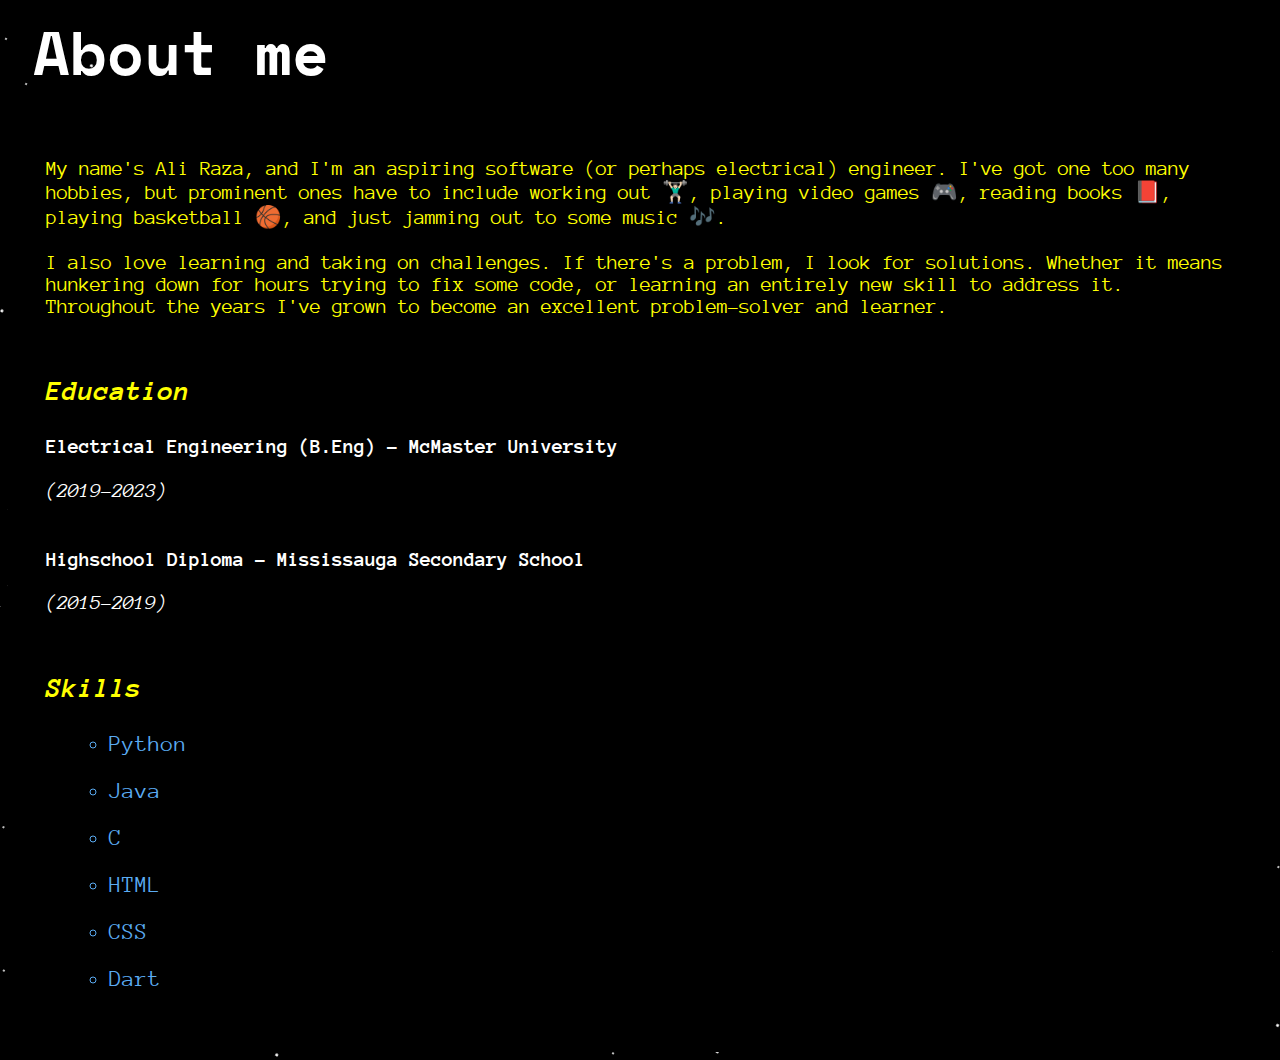
<file: about.html>
<head>
  <title>Personal Portfolio</title>
  <link rel="stylesheet" href="style.css">
   <link rel="preconnect" href="https://fonts.gstatic.com">
  <link href="https://fonts.googleapis.com/css2?family=Anonymous+Pro:ital@0;1&family=Space+Mono&display=swap" rel="stylesheet">

   <link
 rel="stylesheet"
 href="https://use.fontawesome.com/releases/v5.8.2/css/all.css"
 integrity="sha384-oS3vJWv+0UjzBfQzYUhtDYW+Pj2yciDJxpsK1OYPAYjqT085Qq/1cq5FLXAZQ7Ay"
 crossorigin="anonymous"
/>
  <meta name="viewport" content="width=device-width, initial-scale=1">
</head>

<body>
 <div class="container">
    <div style="transform: rotate(30deg);" class="animation-wrapper">
    <div class="particle particle-1"></div>
    <div class="particle particle-2"></div>
    <div class="particle particle-3"></div>
    <div class="particle particle-4"></div>
  </div>
   <div class="about-section">
         <h1 style="color: white; margin-left: 2%;">About me</h1>
         <a class="back" href="index.html"><i class="fas fa-arrow-circle-left"></i></a>
         <div class="about-content">
<!--              <a href="index.html"> Back </a> -->
           <p style="color:yellow;">My name's Ali Raza, and I'm an aspiring software (or perhaps electrical) engineer. I've got one too many hobbies, but prominent ones have to include working out 🏋🏻‍♂️, playing video games 🎮, reading books 📕, playing basketball 🏀, and just jamming out to some music 🎶.</p>
            <p style="color:yellow;">I also love learning and taking on challenges. If there's a problem, I look for solutions. Whether it means hunkering down for hours trying to fix some code, or learning an entirely new skill to address it. Throughout the years I've grown to become an excellent problem-solver and learner.  </p>
            <h3 style="margin-top: 5%;">Education</h3>
            <p style="font-weight: bold;">Electrical Engineering (B.Eng) - McMaster University</p>
            <p  style="font-style: italic;">(2019-2023)</p>
             <p style="font-weight: bold; margin-top:4%;">Highschool Diploma - Mississauga Secondary School</p>
            <p style="font-style: italic">(2015-2019)</p>
            <h3 style="margin-top: 5%;">Skills</h3>
            <div class="skills">
               <ul>
                  <li>Python</li>
                  <li>Java</li>
                  <li>C</li>
                  <li>HTML</li>
                  <li>CSS</li>
                  <li>Dart</li>
            </div>
      </div>

   </div>
 </div>
</>
</file>
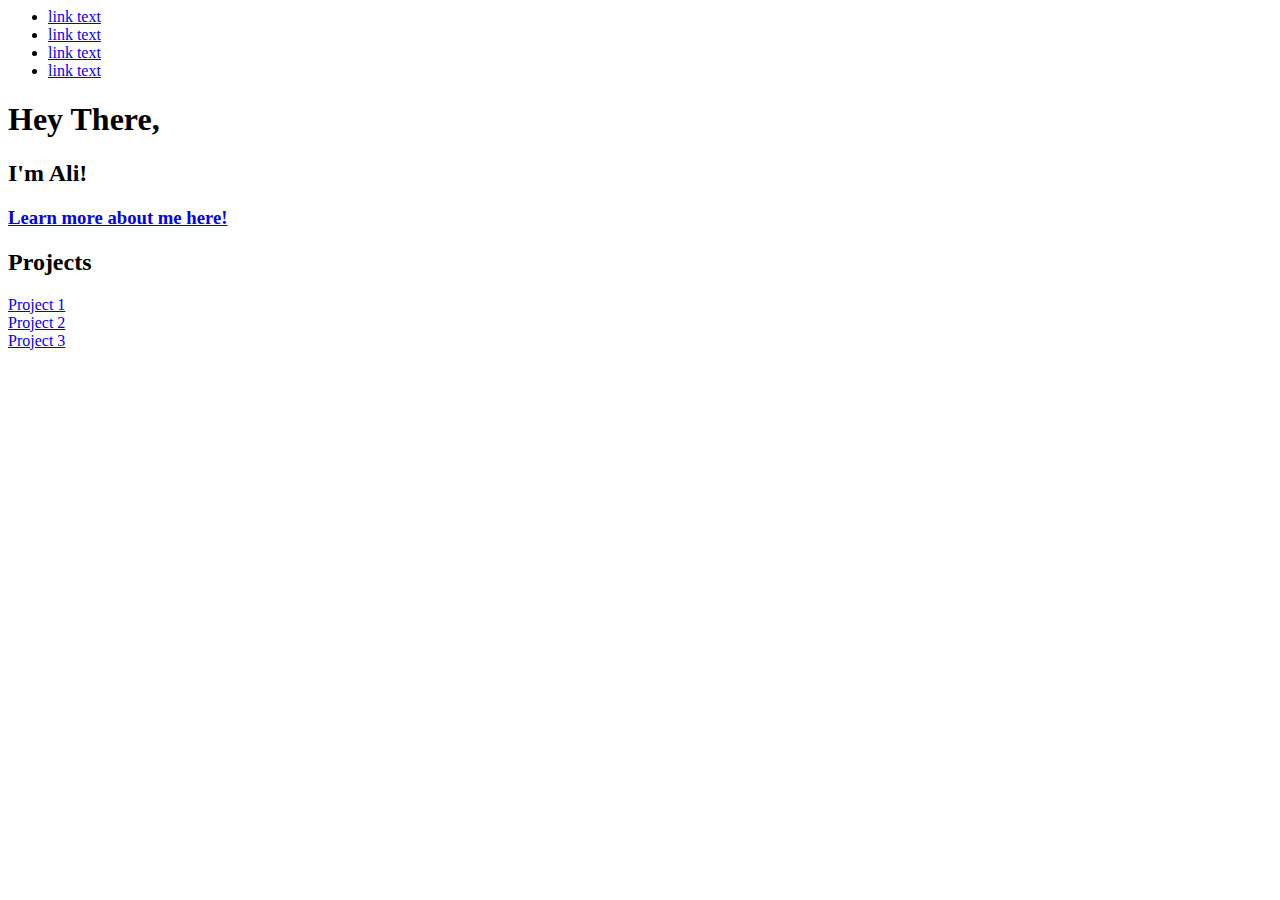
<file: main.html>
<script src="https://cdn.freecodecamp.org/testable-projects-fcc/v1/bundle.js"></script>

<head>
  <title>Personal Portfolio</title>
  <meta name="viewport" content="width=device-width, initial-scale=1">
</head>

<body>
  <div class="container">
    <div id="navbar">
      <ul>
        <li><a id = "nav" href="url">link text</a></li>
        <li><a  id = "nav" href="url">link text</a></li>
        <li><a  id = "nav" href="url">link text</a></li>
        <li><a  id = "nav" href="url">link text</a></li>
      </ul>

    </div>
    <div id="welcome-section">
      <h1>Hey There,</h1>
      <h2>I'm Ali!</h2>
    </div>
    <a href="url"><h3>Learn more about me here!</h3></a>
    <div id="projects">
      <h2 id="pText">Projects</h2> 
      <div class="project-tile">
        <a href="url">Project 1</a>
      </div>
      <div class="project-tile">
        <a href="url">Project 2</a>
      </div>
      <div class="project-tile">
        <a href="url">Project 3</a>
      </div>
    </div>
  </div>
</body>
</file>
<file: style.css>
html {
  background-color: black;
}

body {
  background-color: black;
}

ul {
  list-style-type: circle;
}

li {
  margin: 2%;
}

#welcome-section {
  background: black;
  color: white;
  text-align: center;
  padding: 15% 0 15% 0;
}

.animation-wrapper {
  position: fixed;
  top: 0;
  left: 0;
}

h1 {
  font-size: 45pt;
  font-family: "Space Mono",sans-serif;
  margin-bottom: 1px;
}

h2 {
  color: white;
  font-family: "Anonymous Pro";
  font-weight: bold;
  font-size: 25pt;
  margin-top: 10px;
  text-align: center;
  z-index: 1;
  position: relative;
}

h3 {
  color: yellow;
  font-size: 22pt;
  font-family: "Anonymous Pro";
  font-style: italic;
}

h4 {
  font-size: 16pt;
  text-align: center;
  font-style: italic;
  color: #5bacf3;
}

h5 {
  color: white;
  font-style: italic;
  font-size: 10pt;
  text-align: center;
  margin-top: -1%;
}

p {
  font-family: 'Anonymous Pro';
  color: white;
  font-size: 16pt;
}

a {
	color: white;
	text-decoration: none;
	font-size: 20;
	font-style: italic;
	font-family: 'Anonymous Pro';
}


#about-header {
  position: absolute;
  top: 0;
  right: 0;
  margin-right: 3%;
  text-decoration: underline;
  -webkit-text-decoration-color: blue;
          text-decoration-color: blue;
}

#about-header:hover {
  color: blue;
  -webkit-text-decoration-color: yellow;
          text-decoration-color: yellow;
}

#projects {
  background-color: white;
  padding: 5%;
  overflow: hidden;
  border-top-left-radius: 5rem;
  border-top-right-radius: 5rem;
}

#pText {
  color: black;
  margin-top: 2%;
}

.project-tile {
  display: inline;
  width: 20%;
  height: 50px;
  padding: 5%;
  margin: 1.5%;
  float: left;
  background-color: gray;
  border-style: solid;
  border-width: 2px;
  border-radius: 2rem;
  text-align: center;
}

@media screen and (max-width: 800px) {
  .project-tile {
    width: -webkit-fill-available;
    height: 75px;
  }
  #pText {
    margin-top: 5%;
  }
}

#contact {
  z-index: 1;
  background-color: #0c0a09;
  position: relative;
  padding: 5%;
  border-bottom-left-radius: 5rem;
  border-bottom-right-radius: 5rem;
}

.contact-links {
  display: flex;
  justify-content: center;
  width: 100%;
  margin-top: 3%;
  flex-wrap: wrap;
}

.contact-details {
  font-size: 2.4rem;
  text-shadow: 2px 2px 1px #1f1f1f;
  transition: transform 0.3s ease-out;
  margin: 1%;
  color: white;
}

.contact-details:hover {
  transform: translateY(10px);
}

.about-content {
  z-index: 1;
  position: relative;
  background-color: black;
  padding: 3%;
}

.back {
  margin-top: 1rem;
  margin-right: 1rem;
  font-size: 3rem;
  text-shadow: 2px 2px 1px #1f1f1f;
  position: absolute;
  top: 0;
  right: 0;
  color: white;
}

.back:hover {
  color: yellow;
}

.skills {
  color: white;
  list-style-type: circle;
  font-size: 17pt;
  font-family: 'Anonymous Pro';
  color: #5bacf3;
}

/* mixins */
.particle, .particle:after {
  background: transparent;
}

.particle:after {
  position: absolute;
  content: "";
  top: 2560px;
}

.particle-1 {
  animation: animParticle 60s linear infinite;
  box-shadow: 0px 0px #fff, 1212px 2410px #fff, 2089px 269px #fff, 717px 2441px #fff, 641px 101px #fff, 188px 2369px #fff, 2076px 1578px #fff, 1689px 901px #fff, 1563px 1254px #fff, 2450px 634px #fff, 1325px 2457px #fff, 1824px 1462px #fff, 1432px 551px #fff, 1109px 1505px #fff, 2024px 412px #fff, 1836px 1117px #fff, 954px 796px #fff, 600px 2546px #fff, 198px 2191px #fff, 13px 1907px #fff, 550px 1501px #fff, 637px 91px #fff, 334px 1165px #fff, 506px 673px #fff, 2371px 1485px #fff, 1589px 2169px #fff, 362px 870px #fff, 584px 20px #fff, 2121px 905px #fff, 88px 1548px #fff, 185px 1798px #fff, 2013px 2146px #fff, 720px 1215px #fff, 609px 277px #fff, 2465px 2221px #fff, 1020px 2360px #fff, 362px 713px #fff, 1539px 1163px #fff, 2226px 30px #fff, 1627px 2002px #fff, 1612px 1986px #fff, 1890px 41px #fff, 2486px 2545px #fff, 1216px 1620px #fff, 2343px 599px #fff, 1423px 1886px #fff, 2360px 398px #fff, 805px 276px #fff, 827px 2087px #fff, 401px 1275px #fff, 1038px 2289px #fff, 880px 2096px #fff, 816px 2370px #fff, 864px 1089px #fff, 1556px 1163px #fff, 1571px 2415px #fff, 395px 134px #fff, 2375px 414px #fff, 5px 191px #fff, 2483px 2118px #fff, 278px 2130px #fff, 913px 674px #fff, 525px 667px #fff, 194px 860px #fff, 850px 2210px #fff, 2067px 1872px #fff, 615px 2188px #fff, 1458px 1973px #fff, 2366px 2490px #fff, 1557px 177px #fff, 2416px 2497px #fff, 2394px 735px #fff, 1371px 1308px #fff, 1169px 11px #fff, 536px 2103px #fff, 1412px 586px #fff, 1819px 1333px #fff, 2343px 279px #fff, 1736px 629px #fff, 1127px 1720px #fff, 1463px 2449px #fff, 1555px 2421px #fff, 449px 391px #fff, 1082px 2352px #fff, 1409px 1960px #fff, 2484px 132px #fff, 1962px 497px #fff, 356px 220px #fff, 624px 366px #fff, 1538px 112px #fff, 1934px 2224px #fff, 734px 1030px #fff, 1147px 232px #fff, 1643px 1577px #fff, 1785px 1101px #fff, 2331px 1936px #fff, 1271px 1943px #fff, 1886px 1056px #fff, 10px 974px #fff, 568px 287px #fff, 112px 679px #fff, 573px 682px #fff, 388px 1969px #fff, 1788px 127px #fff, 889px 1708px #fff, 2508px 1893px #fff, 1892px 2337px #fff, 673px 663px #fff, 689px 911px #fff, 2309px 1301px #fff, 155px 376px #fff, 2487px 2533px #fff, 1612px 1707px #fff, 1455px 1225px #fff, 204px 941px #fff, 188px 1231px #fff, 2018px 434px #fff, 761px 1346px #fff, 2239px 1537px #fff, 1867px 2398px #fff, 719px 1460px #fff, 1691px 2466px #fff, 2085px 1616px #fff, 674px 333px #fff, 2394px 1156px #fff, 887px 2142px #fff, 1079px 667px #fff, 2316px 1198px #fff, 2535px 631px #fff, 1499px 1687px #fff, 343px 206px #fff, 626px 409px #fff, 1098px 824px #fff, 2200px 1500px #fff, 2189px 767px #fff, 292px 967px #fff, 559px 1312px #fff, 1416px 866px #fff, 1111px 2177px #fff, 2525px 642px #fff, 1410px 2001px #fff, 1920px 2529px #fff, 1650px 1317px #fff, 1846px 2075px #fff, 359px 1979px #fff, 539px 814px #fff, 573px 1297px #fff, 2035px 923px #fff, 2344px 54px #fff, 1153px 1441px #fff, 2350px 1254px #fff, 970px 1325px #fff, 1060px 2382px #fff, 1979px 292px #fff, 18px 1643px #fff, 2085px 2364px #fff, 395px 288px #fff, 199px 441px #fff, 439px 2154px #fff, 1574px 267px #fff, 580px 515px #fff, 1103px 1049px #fff, 353px 681px #fff, 2189px 1101px #fff, 1210px 2201px #fff, 1887px 2071px #fff, 2096px 1840px #fff, 2080px 2130px #fff, 1230px 546px #fff, 27px 81px #fff, 322px 539px #fff, 208px 940px #fff, 1636px 2432px #fff, 206px 1885px #fff, 2310px 512px #fff, 2356px 1653px #fff, 256px 104px #fff, 1729px 2525px #fff, 2237px 553px #fff, 868px 1082px #fff, 2326px 223px #fff, 1936px 2052px #fff, 863px 2123px #fff, 1133px 2077px #fff, 2006px 1405px #fff, 1787px 49px #fff, 2490px 604px #fff, 2279px 961px #fff, 1730px 1284px #fff, 56px 615px #fff, 754px 759px #fff, 411px 257px #fff, 194px 139px #fff, 1846px 1513px #fff, 1717px 1434px #fff, 2055px 1840px #fff, 124px 2488px #fff, 537px 2037px #fff, 830px 2178px #fff, 1339px 34px #fff, 56px 1852px #fff, 1850px 1200px #fff, 2280px 2029px #fff, 606px 2105px #fff, 1397px 177px #fff, 653px 796px #fff, 1119px 1362px #fff, 2394px 777px #fff, 2076px 1788px #fff, 1758px 2098px #fff, 590px 1097px #fff, 1662px 1475px #fff, 2247px 2074px #fff, 1206px 617px #fff, 1024px 1148px #fff, 1665px 1905px #fff, 2150px 2094px #fff, 1179px 1630px #fff, 1999px 177px #fff, 1091px 215px #fff, 411px 2171px #fff, 2156px 250px #fff, 1636px 1815px #fff, 2327px 38px #fff, 2013px 1078px #fff, 86px 1324px #fff, 2496px 914px #fff, 1038px 1778px #fff, 1678px 39px #fff, 1657px 1190px #fff, 1972px 2085px #fff, 537px 945px #fff, 510px 507px #fff, 2496px 1221px #fff, 2178px 1197px #fff, 1326px 52px #fff, 371px 1212px #fff, 2228px 1079px #fff, 2201px 57px #fff, 1894px 1021px #fff, 717px 725px #fff, 1238px 611px #fff, 1137px 544px #fff, 538px 21px #fff, 976px 691px #fff, 1581px 1796px #fff, 1171px 407px #fff, 2162px 1365px #fff, 1202px 1026px #fff, 1140px 1909px #fff, 1272px 333px #fff, 225px 621px #fff, 825px 1112px #fff, 2408px 2020px #fff, 2221px 1723px #fff, 2443px 1756px #fff, 1271px 202px #fff, 2125px 1916px #fff, 2391px 1015px #fff, 2357px 2151px #fff, 2234px 2324px #fff, 2236px 1804px #fff, 2241px 857px #fff, 2224px 2251px #fff, 2283px 1896px #fff, 486px 839px #fff, 93px 187px #fff, 563px 2354px #fff, 743px 2387px #fff, 1174px 435px #fff, 554px 1830px #fff, 1287px 2223px #fff, 456px 81px #fff, 1810px 241px #fff, 2542px 2294px #fff, 1885px 573px #fff, 1557px 602px #fff, 2457px 237px #fff, 2366px 605px #fff, 2498px 2080px #fff, 62px 2058px #fff, 263px 981px #fff, 871px 81px #fff, 750px 2304px #fff, 1508px 1346px #fff, 2215px 1477px #fff, 1727px 49px #fff, 752px 302px #fff, 1561px 2348px #fff, 1652px 1532px #fff, 166px 95px #fff, 1524px 2299px #fff, 1909px 29px #fff, 2410px 1588px #fff, 1554px 2391px #fff, 1366px 2413px #fff, 735px 1084px #fff, 1995px 1904px #fff, 863px 1742px #fff, 1077px 2310px #fff, 522px 455px #fff, 1206px 1084px #fff, 1317px 437px #fff, 1761px 1575px #fff, 1051px 537px #fff, 1457px 4px #fff, 1648px 1538px #fff, 234px 1035px #fff, 8px 521px #fff, 229px 2198px #fff, 115px 217px #fff, 2411px 2361px #fff, 793px 2458px #fff, 1890px 890px #fff, 82px 804px #fff, 1560px 99px #fff, 2160px 2042px #fff, 2171px 2046px #fff, 9px 2544px #fff, 1449px 440px #fff, 269px 2046px #fff, 382px 1583px #fff, 2253px 1012px #fff, 363px 2525px #fff, 1199px 2332px #fff, 386px 492px #fff, 2526px 47px #fff, 2032px 1466px #fff, 1954px 2363px #fff, 316px 339px #fff, 1790px 1519px #fff, 1492px 2334px #fff, 1085px 784px #fff, 1392px 525px #fff, 2029px 970px #fff, 2514px 1185px #fff, 131px 1862px #fff, 1026px 2237px #fff, 1886px 1658px #fff, 1545px 1209px #fff, 318px 2444px #fff, 718px 1769px #fff, 2254px 718px #fff, 323px 149px #fff, 1672px 80px #fff, 2370px 2257px #fff, 705px 1225px #fff, 1876px 416px #fff, 504px 763px #fff, 974px 1082px #fff, 328px 128px #fff, 1487px 2290px #fff, 777px 1567px #fff, 1606px 38px #fff, 1629px 1836px #fff, 333px 1173px #fff, 1922px 260px #fff, 189px 122px #fff, 1794px 429px #fff, 658px 107px #fff, 2300px 2485px #fff, 599px 46px #fff, 2175px 92px #fff, 557px 1886px #fff, 1922px 43px #fff, 2161px 2250px #fff, 1929px 1476px #fff, 1068px 206px #fff, 2359px 2133px #fff, 647px 594px #fff, 2471px 2511px #fff, 771px 404px #fff, 1257px 2017px #fff, 1496px 2111px #fff, 2559px 1591px #fff, 1676px 235px #fff, 2303px 2518px #fff, 145px 2001px #fff, 976px 1966px #fff, 2290px 1550px #fff, 2260px 440px #fff, 24px 1624px #fff, 2090px 2159px #fff, 530px 2546px #fff, 216px 2478px #fff, 317px 275px #fff, 310px 1711px #fff, 1909px 1696px #fff, 30px 1282px #fff, 1533px 2462px #fff, 1059px 1748px #fff, 1835px 285px #fff, 215px 1654px #fff, 564px 441px #fff, 1941px 684px #fff, 232px 1753px #fff, 1641px 723px #fff, 736px 903px #fff, 1801px 772px #fff, 997px 761px #fff, 2539px 252px #fff, 972px 1324px #fff, 1686px 1298px #fff, 1223px 1813px #fff, 1338px 1022px #fff, 1285px 767px #fff, 2336px 816px #fff, 1083px 2533px #fff, 963px 1778px #fff, 1127px 324px #fff, 1847px 1561px #fff, 1019px 1678px #fff, 1190px 244px #fff, 2098px 2408px #fff, 2302px 1918px #fff, 1017px 1820px #fff, 1472px 1436px #fff, 1482px 2504px #fff, 624px 311px #fff, 180px 970px #fff, 520px 2319px #fff, 1000px 1470px #fff, 394px 2524px #fff, 1562px 1790px #fff, 641px 1465px #fff, 669px 368px #fff, 1866px 1538px #fff, 1042px 1590px #fff, 1810px 2424px #fff, 173px 1021px #fff, 644px 1154px #fff, 2139px 847px #fff, 857px 2111px #fff, 1729px 31px #fff, 2038px 2284px #fff, 1457px 324px #fff, 2117px 2011px #fff, 1331px 2337px #fff, 2452px 1845px #fff, 1959px 1528px #fff, 2444px 1490px #fff, 1867px 2375px #fff, 877px 447px #fff, 127px 2220px #fff, 1031px 878px #fff, 577px 1802px #fff, 254px 292px #fff, 2042px 1722px #fff, 2236px 964px #fff, 1514px 2199px #fff, 1705px 833px #fff, 2057px 2066px #fff, 1765px 2452px #fff, 2526px 428px #fff, 1837px 5px #fff, 1689px 395px #fff, 227px 741px #fff, 1467px 487px #fff, 2010px 526px #fff, 1295px 1566px #fff, 576px 566px #fff, 1461px 996px #fff, 1550px 1566px #fff, 761px 46px #fff, 2530px 1237px #fff, 1255px 1047px #fff, 1036px 1438px #fff, 2396px 309px #fff, 1315px 1939px #fff, 1118px 1px #fff, 746px 1084px #fff, 1044px 1531px #fff, 991px 1128px #fff, 359px 1266px #fff, 2118px 1396px #fff, 327px 1494px #fff, 1547px 625px #fff, 401px 2505px #fff, 1526px 1667px #fff, 113px 1516px #fff, 920px 1576px #fff, 2432px 2345px #fff, 717px 1088px #fff, 85px 101px #fff, 1701px 337px #fff, 74px 2197px #fff, 204px 2485px #fff, 2404px 1744px #fff, 1848px 1717px #fff, 1039px 1249px #fff, 801px 682px #fff, 50px 1082px #fff, 1198px 1073px #fff, 1572px 1091px #fff, 753px 1516px #fff, 298px 503px #fff, 645px 1139px #fff, 570px 2066px #fff, 1933px 1209px #fff, 1864px 866px #fff, 1972px 2363px #fff, 772px 2527px #fff, 1594px 2505px #fff, 1071px 2025px #fff, 1798px 2332px #fff, 2417px 2404px #fff, 29px 2485px #fff, 1279px 211px #fff, 1402px 1277px #fff, 138px 737px #fff, 910px 2108px #fff, 207px 1999px #fff, 1908px 2529px #fff, 602px 1844px #fff, 296px 1424px #fff, 1660px 3px #fff, 1260px 1709px #fff, 1818px 850px #fff, 1718px 255px #fff, 347px 1624px #fff, 1705px 111px #fff, 2175px 1705px #fff, 2497px 357px #fff, 465px 1926px #fff, 1242px 2197px #fff, 1194px 2019px #fff, 1805px 45px #fff, 599px 1485px #fff, 2039px 2277px #fff, 2298px 1362px #fff, 1379px 647px #fff, 1014px 37px #fff, 265px 572px #fff, 1151px 1242px #fff, 1237px 2514px #fff, 1138px 1005px #fff, 110px 1592px #fff, 2074px 2237px #fff, 1689px 605px #fff, 1945px 522px #fff, 478px 332px #fff, 643px 824px #fff, 2261px 2122px #fff, 673px 1008px #fff, 756px 1637px #fff, 15px 2336px #fff, 142px 969px #fff, 1376px 1355px #fff, 2013px 1463px #fff, 2387px 1307px #fff, 2447px 1189px #fff, 1145px 1580px #fff, 826px 247px #fff, 652px 1410px #fff, 1599px 307px #fff, 714px 38px #fff, 430px 1225px #fff, 712px 1829px #fff, 1868px 1109px #fff, 1720px 2182px #fff, 1612px 901px #fff, 2528px 2381px #fff, 159px 2412px #fff, 1328px 2442px #fff, 94px 1835px #fff, 142px 2039px #fff, 1011px 1381px #fff, 323px 330px #fff, 128px 2172px #fff, 335px 957px #fff, 1103px 2450px #fff, 454px 834px #fff, 1840px 1770px #fff, 196px 796px #fff, 1401px 500px #fff, 2518px 1793px #fff, 2560px 2167px #fff, 1681px 602px #fff, 1017px 354px #fff, 505px 1984px #fff, 1639px 385px #fff, 1683px 562px #fff, 1202px 1319px #fff, 1513px 2133px #fff, 2484px 419px #fff, 1546px 1236px #fff, 625px 2053px #fff, 873px 1680px #fff, 379px 1953px #fff, 561px 57px #fff, 28px 1676px #fff, 354px 303px #fff, 600px 2287px #fff, 1338px 1431px #fff, 299px 431px #fff, 353px 2209px #fff, 1662px 1001px #fff, 2508px 143px #fff, 1124px 1477px #fff, 1694px 620px #fff, 2000px 995px #fff, 256px 1286px #fff, 2541px 2399px #fff, 936px 64px #fff, 283px 1165px #fff, 257px 1602px #fff, 1923px 1374px #fff, 1210px 642px #fff, 1827px 1805px #fff, 2482px 2135px #fff, 1471px 1755px #fff, 372px 2484px #fff, 2272px 1438px #fff, 1617px 1525px #fff, 456px 1934px #fff, 573px 1069px #fff, 2084px 485px #fff, 570px 967px #fff, 2066px 1318px #fff, 2519px 968px #fff, 2324px 49px #fff, 490px 1424px #fff, 516px 1103px #fff, 726px 2268px #fff, 2003px 1987px #fff, 943px 1620px #fff, 431px 2528px #fff, 225px 851px #fff, 734px 73px #fff, 1591px 1129px #fff, 1805px 1208px #fff, 2543px 2220px #fff, 990px 151px #fff, 508px 2508px #fff, 1667px 1669px #fff, 1477px 615px #fff, 1048px 1677px #fff, 256px 2163px #fff, 740px 239px #fff, 1301px 1948px #fff, 1619px 671px #fff, 1536px 1862px #fff, 1745px 2060px #fff, 576px 238px #fff, 891px 1847px #fff, 1603px 666px #fff, 812px 1557px #fff, 322px 2317px #fff, 587px 1980px #fff, 1485px 2227px #fff, 1849px 1730px #fff, 1594px 387px #fff, 2216px 2344px #fff, 1533px 1730px #fff, 414px 2443px #fff, 504px 2046px #fff, 606px 2154px #fff, 2072px 2218px #fff, 1601px 1407px #fff, 1839px 2078px #fff, 319px 2124px #fff, 1685px 2480px #fff, 1363px 1160px #fff, 2237px 77px #fff, 2290px 2295px #fff, 1123px 2114px #fff, 1830px 400px #fff, 2550px 1598px #fff, 423px 1110px #fff, 140px 2492px #fff, 1943px 747px #fff, 300px 578px #fff, 908px 559px #fff, 2322px 498px #fff, 2429px 2163px #fff, 2207px 1279px #fff, 2258px 271px #fff, 821px 57px #fff, 820px 2288px #fff, 880px 2120px #fff, 2377px 73px #fff, 240px 246px #fff, 1084px 1703px #fff, 847px 1619px #fff, 2514px 1305px #fff, 696px 2452px #fff, 2311px 50px #fff, 1568px 2515px #fff, 415px 1615px #fff, 1126px 1811px #fff, 110px 2490px #fff, 900px 1890px #fff, 1788px 1739px #fff, 2484px 1260px #fff, 2183px 666px #fff, 2040px 980px #fff, 2199px 1122px #fff, 2127px 203px #fff, 1026px 511px #fff, 1198px 1542px #fff, 1426px 772px #fff, 1440px 1124px #fff, 2134px 2023px #fff, 733px 332px #fff, 1626px 418px #fff, 706px 456px #fff, 2466px 1177px #fff, 2257px 2048px #fff, 2519px 1673px #fff, 2259px 1326px #fff, 650px 1562px #fff, 1296px 2089px #fff, 2317px 2389px #fff, 200px 515px #fff, 223px 1934px #fff, 163px 1846px #fff, 911px 281px #fff, 306px 195px #fff, 136px 219px #fff, 796px 547px #fff, 1115px 1033px #fff, 948px 288px #fff, 454px 2239px #fff, 1526px 995px #fff, 1905px 338px #fff, 2066px 43px #fff, 1991px 967px #fff, 1715px 1371px #fff, 1068px 1943px #fff, 2388px 35px #fff, 505px 625px #fff, 970px 1080px #fff, 2237px 862px #fff, 1066px 1032px #fff, 1015px 328px #fff, 1155px 1980px #fff, 456px 1563px #fff, 710px 2290px #fff, 2208px 2089px #fff, 1806px 1023px #fff, 2380px 1399px #fff, 994px 656px #fff, 1797px 137px #fff, 1964px 2px #fff, 37px 412px #fff, 52px 770px #fff, 1957px 694px #fff, 1549px 2485px #fff, 2505px 68px #fff, 1486px 1132px #fff, 596px 291px #fff, 425px 2331px #fff, 1662px 326px #fff, 1335px 833px #fff, 1006px 2371px #fff, 974px 2245px #fff, 1270px 314px #fff, 789px 219px #fff, 1090px 1469px #fff, 2000px 479px #fff, 1660px 2155px #fff, 128px 834px #fff, 1395px 844px #fff, 229px 1267px #fff, 2358px 2382px #fff, 1997px 1499px #fff, 1981px 1039px #fff, 1358px 1012px #fff, 1153px 118px #fff, 962px 633px #fff, 1809px 2140px #fff, 1874px 894px #fff, 1438px 317px #fff, 1153px 1133px #fff, 1610px 587px #fff, 1839px 1609px #fff, 75px 28px #fff, 2028px 280px #fff, 1182px 563px #fff, 529px 2509px #fff, 1336px 1814px #fff, 477px 352px #fff, 1941px 587px #fff, 1480px 1622px #fff, 267px 513px #fff, 457px 1642px #fff, 1003px 1742px #fff, 2156px 2538px #fff, 1055px 606px #fff, 2229px 1630px #fff, 1261px 797px #fff, 396px 1452px #fff, 1004px 1683px #fff, 149px 1748px #fff, 1686px 2210px #fff, 2227px 2535px #fff, 1829px 1753px #fff, 1411px 355px #fff, 1535px 1210px #fff, 1615px 763px #fff, 728px 1324px #fff, 1996px 1708px #fff, 1966px 1405px #fff, 2040px 2144px #fff, 534px 68px #fff, 574px 1735px #fff, 229px 1375px #fff, 14px 2332px #fff, 1843px 1905px #fff, 445px 507px #fff, 927px 2333px #fff, 747px 384px #fff, 81px 1291px #fff, 1415px 1503px #fff, 1638px 1160px #fff, 565px 1161px #fff, 349px 1798px #fff, 1095px 1860px #fff, 1683px 1614px #fff, 2391px 334px #fff, 826px 994px #fff, 213px 1407px #fff, 1313px 1630px #fff, 901px 1382px #fff, 2218px 161px #fff, 2012px 1526px #fff, 674px 1319px #fff, 551px 2444px #fff, 1133px 1367px #fff, 236px 1758px #fff, 1448px 869px #fff, 2301px 590px #fff, 31px 1372px #fff, 1810px 2219px #fff, 407px 49px #fff, 2521px 2209px #fff, 589px 1677px #fff, 1994px 637px #fff, 1899px 1224px #fff, 1315px 2334px #fff, 72px 1797px #fff, 616px 2470px #fff, 2341px 230px #fff, 1499px 2412px #fff, 2182px 405px #fff, 2162px 911px #fff, 1122px 1470px #fff, 1384px 190px #fff, 47px 1955px #fff, 2301px 954px #fff, 387px 2225px #fff, 1161px 37px #fff, 592px 25px #fff, 298px 2209px #fff, 2404px 2545px #fff, 879px 1439px #fff, 1357px 842px #fff, 1033px 879px #fff, 562px 2495px #fff, 2032px 1784px #fff, 2440px 614px #fff, 1961px 545px #fff, 2510px 432px #fff, 224px 2162px #fff, 258px 1261px #fff, 2146px 1696px #fff, 322px 1056px #fff, 262px 1423px #fff, 1102px 1221px #fff, 324px 2095px #fff, 1283px 2554px #fff, 213px 1219px #fff, 1976px 2326px #fff, 336px 2151px #fff, 2289px 147px #fff, 1380px 1647px #fff, 2426px 2076px #fff, 918px 927px #fff, 1537px 993px #fff, 887px 53px #fff, 1307px 1920px #fff, 2225px 1913px #fff, 2226px 690px #fff, 610px 588px #fff, 483px 2040px #fff, 128px 1761px #fff, 1641px 452px #fff, 693px 2172px #fff, 616px 773px #fff, 1354px 2049px #fff, 573px 2281px #fff, 1176px 2223px #fff, 614px 2466px #fff, 2552px 1752px #fff, 2000px 1301px #fff, 2020px 1064px #fff, 2435px 2363px #fff, 1051px 546px #fff, 193px 1670px #fff, 2283px 435px #fff, 719px 1543px #fff, 2071px 1208px #fff, 239px 1202px #fff, 1249px 905px #fff, 1408px 1773px #fff, 1658px 1845px #fff, 189px 2013px #fff, 1050px 1846px #fff, 263px 263px #fff, 2378px 2293px #fff, 562px 656px #fff, 2153px 2148px #fff, 1432px 925px #fff, 2423px 1436px #fff, 1840px 1582px #fff, 336px 1093px #fff, 716px 266px #fff, 474px 990px #fff, 1823px 1253px #fff, 749px 1082px #fff, 2460px 266px #fff, 2305px 2468px #fff, 1296px 1883px #fff, 1697px 1037px #fff, 2496px 1510px #fff, 786px 821px #fff, 991px 2544px #fff, 1650px 1602px #fff, 2387px 561px #fff, 2560px 589px #fff, 2348px 2402px #fff, 188px 1514px #fff, 71px 176px #fff, 1673px 2451px #fff, 1025px 1575px #fff, 266px 2286px #fff, 1263px 1227px #fff, 1894px 1465px #fff, 1743px 2107px #fff, 391px 1681px #fff, 2267px 2010px #fff, 1361px 27px #fff, 1836px 1801px #fff, 1749px 1938px #fff, 349px 850px #fff, 1546px 603px #fff, 2140px 1584px #fff, 910px 2553px #fff, 406px 1159px #fff, 1615px 2395px #fff, 2141px 1238px #fff, 315px 1876px #fff, 1069px 957px #fff, 2440px 170px #fff, 954px 435px #fff, 1419px 267px #fff, 2047px 1210px #fff, 910px 1701px #fff, 694px 2340px #fff, 1733px 838px #fff, 1991px 1365px #fff, 1193px 1994px #fff, 2195px 268px #fff, 315px 1554px #fff, 2358px 1058px #fff, 1909px 1793px #fff, 400px 2286px #fff, 112px 1825px #fff, 2092px 1117px #fff, 2248px 533px #fff, 2121px 608px #fff, 943px 2391px #fff, 1244px 2250px #fff, 106px 939px #fff, 1608px 953px #fff, 1272px 2479px #fff, 1017px 1018px #fff, 1508px 2524px #fff, 1716px 226px #fff, 2244px 696px #fff, 2271px 1454px #fff, 1226px 2038px #fff, 109px 466px #fff, 714px 1689px #fff, 1801px 785px #fff, 77px 1922px #fff, 1868px 1657px #fff, 729px 2370px #fff, 1851px 1738px #fff, 1261px 810px #fff, 1868px 1857px #fff, 845px 2150px #fff, 1312px 2037px #fff, 165px 689px #fff, 2069px 1443px #fff, 386px 1291px #fff, 374px 2458px #fff, 1928px 484px #fff, 2185px 1796px #fff, 1545px 1047px #fff, 1500px 79px #fff;
  border-radius: 50%;
  height: 2px;
  width: 2px;
}

.particle-1:after {
  box-shadow: 0px 0px #fff, 1530px 1416px #fff, 1576px 2420px #fff, 1498px 1130px #fff, 150px 2209px #fff, 997px 166px #fff, 1699px 993px #fff, 201px 1818px #fff, 1780px 1380px #fff, 296px 1908px #fff, 571px 1494px #fff, 675px 1763px #fff, 713px 254px #fff, 15px 970px #fff, 1832px 467px #fff, 2292px 1099px #fff, 1305px 170px #fff, 2008px 1209px #fff, 350px 350px #fff, 2251px 1487px #fff, 1645px 546px #fff, 2133px 1335px #fff, 2177px 133px #fff, 1753px 1408px #fff, 189px 1391px #fff, 1775px 1069px #fff, 150px 52px #fff, 745px 2096px #fff, 1943px 2089px #fff, 335px 1022px #fff, 1380px 2065px #fff, 1277px 1698px #fff, 2287px 1787px #fff, 347px 2451px #fff, 1097px 1917px #fff, 977px 830px #fff, 87px 334px #fff, 2034px 2255px #fff, 352px 447px #fff, 2324px 2110px #fff, 722px 1538px #fff, 2215px 1407px #fff, 1823px 2338px #fff, 1661px 1433px #fff, 1291px 2284px #fff, 1882px 784px #fff, 1529px 977px #fff, 1292px 1509px #fff, 1139px 783px #fff, 1348px 2308px #fff, 2092px 1444px #fff, 1871px 663px #fff, 1206px 2247px #fff, 2558px 2050px #fff, 590px 1903px #fff, 1400px 1773px #fff, 148px 1765px #fff, 940px 2548px #fff, 2012px 263px #fff, 1030px 1531px #fff, 1630px 1670px #fff, 788px 2211px #fff, 1915px 124px #fff, 854px 372px #fff, 2187px 1308px #fff, 2350px 1018px #fff, 633px 2015px #fff, 2355px 1720px #fff, 1836px 1467px #fff, 1236px 638px #fff, 1874px 1035px #fff, 2318px 549px #fff, 1253px 2475px #fff, 346px 954px #fff, 384px 2209px #fff, 1320px 751px #fff, 234px 523px #fff, 2002px 835px #fff, 122px 2309px #fff, 1973px 1006px #fff, 1925px 1125px #fff, 455px 1071px #fff, 2171px 2196px #fff, 288px 418px #fff, 2549px 2430px #fff, 463px 1322px #fff, 226px 1521px #fff, 292px 982px #fff, 1873px 2475px #fff, 2095px 105px #fff, 1368px 1828px #fff, 558px 1198px #fff, 2105px 1017px #fff, 1277px 2517px #fff, 490px 334px #fff, 2121px 1390px #fff, 11px 2020px #fff, 1747px 2464px #fff, 234px 2309px #fff, 71px 544px #fff, 1220px 1292px #fff, 450px 2535px #fff, 1807px 2067px #fff, 1783px 1793px #fff, 184px 2556px #fff, 2377px 1107px #fff, 1436px 2044px #fff, 1710px 235px #fff, 795px 1949px #fff, 2553px 1733px #fff, 40px 1322px #fff, 680px 889px #fff, 2295px 869px #fff, 455px 1933px #fff, 920px 2320px #fff, 1317px 875px #fff, 1794px 1946px #fff, 2368px 1772px #fff, 2455px 973px #fff, 193px 985px #fff, 1298px 1712px #fff, 932px 1824px #fff, 523px 1263px #fff, 2512px 1746px #fff, 192px 1582px #fff, 2290px 1747px #fff, 13px 967px #fff, 49px 1173px #fff, 945px 1721px #fff, 1926px 1697px #fff, 1656px 1681px #fff, 62px 310px #fff, 1517px 503px #fff, 2292px 915px #fff, 129px 1542px #fff, 1276px 155px #fff, 2172px 871px #fff, 525px 2298px #fff, 1476px 1481px #fff, 214px 2045px #fff, 2219px 1802px #fff, 1503px 395px #fff, 2374px 1895px #fff, 2076px 117px #fff, 901px 2006px #fff, 468px 2093px #fff, 2166px 733px #fff, 2390px 1632px #fff, 894px 1273px #fff, 236px 39px #fff, 710px 1491px #fff, 1536px 1276px #fff, 583px 1270px #fff, 1500px 1149px #fff, 2556px 343px #fff, 73px 1869px #fff, 2537px 1517px #fff, 2485px 1963px #fff, 1588px 2392px #fff, 425px 672px #fff, 203px 1836px #fff, 619px 2221px #fff, 1158px 1435px #fff, 80px 67px #fff, 1750px 678px #fff, 535px 1154px #fff, 1514px 865px #fff, 1263px 439px #fff, 1230px 2444px #fff, 2337px 1456px #fff, 2526px 1114px #fff, 2461px 1985px #fff, 2185px 302px #fff, 894px 433px #fff, 1569px 506px #fff, 1345px 2292px #fff, 633px 140px #fff, 1711px 1631px #fff, 1311px 2515px #fff, 2091px 2465px #fff, 959px 71px #fff, 1893px 1279px #fff, 1903px 1110px #fff, 455px 1450px #fff, 1285px 43px #fff, 1322px 2287px #fff, 59px 416px #fff, 535px 571px #fff, 1715px 2140px #fff, 1777px 761px #fff, 2253px 227px #fff, 431px 2429px #fff, 342px 36px #fff, 160px 704px #fff, 350px 1332px #fff, 1603px 1522px #fff, 1034px 2483px #fff, 1163px 285px #fff, 51px 1286px #fff, 2337px 839px #fff, 2044px 1888px #fff, 858px 2069px #fff, 690px 958px #fff, 1941px 154px #fff, 2013px 1441px #fff, 143px 414px #fff, 2142px 1113px #fff, 2455px 1647px #fff, 2006px 328px #fff, 931px 759px #fff, 1942px 49px #fff, 1826px 1361px #fff, 1562px 981px #fff, 944px 105px #fff, 382px 1612px #fff, 623px 1799px #fff, 854px 1619px #fff, 2023px 1773px #fff, 1030px 2544px #fff, 1802px 1451px #fff, 1302px 1895px #fff, 2541px 1607px #fff, 517px 2251px #fff, 2420px 1092px #fff, 2134px 2500px #fff, 1084px 665px #fff, 1493px 2184px #fff, 2497px 1697px #fff, 160px 1320px #fff, 1982px 552px #fff, 2215px 1170px #fff, 1710px 171px #fff, 969px 1270px #fff, 935px 770px #fff, 225px 1560px #fff, 869px 1470px #fff, 122px 54px #fff, 1559px 2095px #fff, 1078px 707px #fff, 1134px 1457px #fff, 1947px 2209px #fff, 1457px 93px #fff, 639px 386px #fff, 433px 2292px #fff, 178px 22px #fff, 691px 1142px #fff, 1742px 260px #fff, 1723px 397px #fff, 971px 1337px #fff, 522px 1132px #fff, 700px 1512px #fff, 1439px 1723px #fff, 268px 2105px #fff, 2281px 1494px #fff, 2485px 137px #fff, 1361px 1488px #fff, 186px 404px #fff, 968px 55px #fff, 1246px 1508px #fff, 1760px 1783px #fff, 820px 56px #fff, 1475px 143px #fff, 369px 2116px #fff, 1359px 1293px #fff, 2071px 1033px #fff, 1923px 1858px #fff, 2091px 1410px #fff, 1769px 352px #fff, 2404px 903px #fff, 2402px 395px #fff, 1925px 1364px #fff, 412px 1567px #fff, 858px 192px #fff, 189px 46px #fff, 1724px 2084px #fff, 2286px 330px #fff, 1804px 1937px #fff, 540px 803px #fff, 2170px 230px #fff, 1257px 2357px #fff, 1208px 1879px #fff, 610px 2268px #fff, 350px 1261px #fff, 698px 1688px #fff, 2324px 884px #fff, 1261px 489px #fff, 1361px 1057px #fff, 1654px 2445px #fff, 173px 61px #fff, 1017px 2309px #fff, 1822px 1167px #fff, 894px 1292px #fff, 261px 925px #fff, 1900px 1132px #fff, 267px 1585px #fff, 1557px 1797px #fff, 1683px 584px #fff, 1027px 974px #fff, 1960px 495px #fff, 1886px 1594px #fff, 211px 1583px #fff, 1290px 2045px #fff, 1710px 1240px #fff, 2480px 1538px #fff, 1509px 1437px #fff, 1737px 246px #fff, 2072px 2349px #fff, 2430px 1633px #fff, 1013px 2281px #fff, 919px 903px #fff, 2478px 1453px #fff, 2099px 1028px #fff, 259px 1810px #fff, 2357px 675px #fff, 1320px 2074px #fff, 632px 1479px #fff, 1477px 1917px #fff, 131px 846px #fff, 1113px 376px #fff, 446px 2440px #fff, 768px 1694px #fff, 401px 273px #fff, 64px 1929px #fff, 2156px 646px #fff, 375px 1164px #fff, 1806px 1654px #fff, 2459px 1879px #fff, 508px 736px #fff, 604px 2228px #fff, 1162px 533px #fff, 528px 1900px #fff, 909px 1675px #fff, 491px 521px #fff, 1789px 1036px #fff, 2339px 2015px #fff, 1672px 1595px #fff, 822px 552px #fff, 1396px 2283px #fff, 1466px 1514px #fff, 2500px 2040px #fff, 1023px 225px #fff, 1750px 2154px #fff, 2417px 155px #fff, 1876px 231px #fff, 22px 5px #fff, 2153px 1601px #fff, 899px 708px #fff, 1563px 1273px #fff, 796px 2199px #fff, 577px 1437px #fff, 320px 442px #fff, 2543px 473px #fff, 1508px 1166px #fff, 1733px 885px #fff, 2129px 1106px #fff, 1316px 2551px #fff, 856px 119px #fff, 652px 870px #fff, 1414px 1400px #fff, 656px 651px #fff, 2554px 832px #fff, 2475px 150px #fff, 2380px 1675px #fff, 2432px 256px #fff, 1367px 225px #fff, 1258px 872px #fff, 1473px 1925px #fff, 2280px 2085px #fff, 2335px 738px #fff, 115px 1368px #fff, 31px 1496px #fff, 2472px 1614px #fff, 2456px 2401px #fff, 1421px 2148px #fff, 2082px 159px #fff, 1801px 2181px #fff, 2297px 1959px #fff, 1028px 2178px #fff, 2246px 1142px #fff, 1593px 1390px #fff, 2158px 909px #fff, 1753px 1301px #fff, 196px 1627px #fff, 1574px 1085px #fff, 1930px 47px #fff, 776px 354px #fff, 1135px 286px #fff, 406px 509px #fff, 1850px 796px #fff, 1873px 1778px #fff, 797px 1876px #fff, 228px 1583px #fff, 166px 1783px #fff, 751px 186px #fff, 176px 1462px #fff, 956px 1019px #fff, 810px 1044px #fff, 202px 222px #fff, 1454px 2465px #fff, 836px 2127px #fff, 1272px 1104px #fff, 2465px 772px #fff, 1307px 751px #fff, 2473px 761px #fff, 1958px 1781px #fff, 1828px 2104px #fff, 1373px 1712px #fff, 2085px 317px #fff, 346px 1611px #fff, 450px 1690px #fff, 1576px 369px #fff, 1828px 348px #fff, 2525px 2080px #fff, 1661px 488px #fff, 1890px 45px #fff, 1318px 1143px #fff, 1560px 280px #fff, 2444px 1183px #fff, 32px 1544px #fff, 1621px 1304px #fff, 1803px 650px #fff, 2057px 2044px #fff, 2385px 2354px #fff, 967px 238px #fff, 185px 2092px #fff, 2476px 1055px #fff, 477px 2051px #fff, 1338px 1494px #fff, 1276px 162px #fff, 1579px 1627px #fff, 715px 1120px #fff, 1194px 2467px #fff, 174px 2217px #fff, 1500px 759px #fff, 1948px 839px #fff, 711px 1347px #fff, 1686px 2234px #fff, 1781px 1980px #fff, 1081px 996px #fff, 826px 2096px #fff, 577px 2005px #fff, 2431px 1422px #fff, 1272px 2466px #fff, 160px 482px #fff, 667px 749px #fff, 1475px 504px #fff, 1502px 1975px #fff, 1638px 484px #fff, 2079px 570px #fff, 2143px 1253px #fff, 1628px 1016px #fff, 952px 585px #fff, 1925px 564px #fff, 503px 1316px #fff, 1126px 2498px #fff, 318px 2467px #fff, 1690px 123px #fff, 152px 1894px #fff, 2255px 1857px #fff, 567px 2430px #fff, 461px 1483px #fff, 634px 251px #fff, 515px 1931px #fff, 763px 316px #fff, 1046px 1129px #fff, 2158px 1521px #fff, 1969px 187px #fff, 2059px 44px #fff, 56px 414px #fff, 2373px 242px #fff, 1561px 452px #fff, 2244px 1891px #fff, 1189px 1259px #fff, 1514px 1859px #fff, 818px 156px #fff, 585px 2538px #fff, 1463px 1539px #fff, 1604px 287px #fff, 1656px 228px #fff, 2073px 1611px #fff, 2224px 744px #fff, 110px 1213px #fff, 1716px 2552px #fff, 1789px 1469px #fff, 2274px 2210px #fff, 1708px 2522px #fff, 539px 1833px #fff, 849px 2026px #fff, 401px 2183px #fff, 877px 1602px #fff, 2124px 2181px #fff, 556px 2107px #fff, 2268px 1708px #fff, 103px 176px #fff, 1618px 2177px #fff, 431px 981px #fff, 548px 1254px #fff, 1403px 792px #fff, 1997px 552px #fff, 408px 588px #fff, 1331px 1742px #fff, 716px 277px #fff, 1634px 2396px #fff, 1738px 1982px #fff, 852px 2534px #fff, 1761px 609px #fff, 961px 1855px #fff, 2121px 2081px #fff, 2012px 2343px #fff, 2033px 1583px #fff, 574px 1097px #fff, 637px 1039px #fff, 2135px 581px #fff, 107px 1978px #fff, 1135px 2559px #fff, 226px 2084px #fff, 1663px 123px #fff, 2422px 528px #fff, 704px 1551px #fff, 892px 308px #fff, 2080px 299px #fff, 579px 1153px #fff, 1414px 1595px #fff, 1265px 1840px #fff, 2538px 2152px #fff, 1347px 625px #fff, 1709px 1900px #fff, 2344px 79px #fff, 1652px 1586px #fff, 2453px 1484px #fff, 1984px 1932px #fff, 1446px 1013px #fff, 1205px 881px #fff, 1238px 731px #fff, 276px 1428px #fff, 506px 1606px #fff, 267px 1374px #fff, 1968px 353px #fff, 1356px 1777px #fff, 1919px 294px #fff, 690px 2237px #fff, 300px 1678px #fff, 493px 686px #fff, 1623px 250px #fff, 2437px 2388px #fff, 434px 1919px #fff, 2112px 156px #fff, 82px 1327px #fff, 1750px 178px #fff, 484px 1523px #fff, 1384px 1744px #fff, 1649px 1392px #fff, 2540px 288px #fff, 196px 2355px #fff, 857px 606px #fff, 1937px 1999px #fff, 1631px 740px #fff, 886px 1406px #fff, 1383px 2493px #fff, 578px 2399px #fff, 2162px 199px #fff, 1359px 1428px #fff, 578px 2402px #fff, 1176px 1203px #fff, 2066px 929px #fff, 1465px 1392px #fff, 524px 2310px #fff, 3px 1202px #fff, 321px 169px #fff, 2384px 2417px #fff, 46px 1624px #fff, 1112px 338px #fff, 1507px 1308px #fff, 1528px 136px #fff, 1331px 1883px #fff, 1329px 1993px #fff, 26px 2496px #fff, 1032px 2070px #fff, 710px 2310px #fff, 1316px 2408px #fff, 251px 1710px #fff, 631px 1909px #fff, 2491px 1528px #fff, 2182px 577px #fff, 1746px 1146px #fff, 2129px 1477px #fff, 1720px 67px #fff, 2495px 1789px #fff, 249px 2359px #fff, 2088px 1604px #fff, 1868px 686px #fff, 1726px 1812px #fff, 838px 760px #fff, 1310px 2331px #fff, 1431px 1544px #fff, 657px 183px #fff, 403px 1785px #fff, 1336px 1161px #fff, 1918px 2336px #fff, 1509px 2053px #fff, 1748px 1379px #fff, 1251px 531px #fff, 225px 1579px #fff, 2104px 1155px #fff, 1382px 48px #fff, 292px 2102px #fff, 2131px 2306px #fff, 1601px 2292px #fff, 154px 1964px #fff, 1341px 890px #fff, 293px 619px #fff, 133px 268px #fff, 897px 304px #fff, 262px 2207px #fff, 1252px 717px #fff, 18px 965px #fff, 390px 2180px #fff, 724px 1933px #fff, 784px 1694px #fff, 1619px 295px #fff, 2500px 1771px #fff, 160px 1439px #fff, 1406px 941px #fff, 1101px 2233px #fff, 767px 965px #fff, 2241px 2408px #fff, 1316px 2041px #fff, 249px 411px #fff, 1685px 1842px #fff, 2263px 1150px #fff, 166px 2158px #fff, 1299px 2181px #fff, 977px 2449px #fff, 1141px 1098px #fff, 1196px 853px #fff, 386px 2513px #fff, 1887px 891px #fff, 1430px 1655px #fff, 1485px 1934px #fff, 2552px 228px #fff, 2313px 24px #fff, 990px 2357px #fff, 1931px 232px #fff, 1811px 1857px #fff, 219px 921px #fff, 1329px 968px #fff, 2531px 409px #fff, 59px 627px #fff, 1796px 1129px #fff, 2393px 756px #fff, 1535px 99px #fff, 1318px 293px #fff, 2193px 1816px #fff, 2200px 1336px #fff, 912px 1364px #fff, 1673px 2368px #fff, 727px 1698px #fff, 2250px 237px #fff, 1125px 1680px #fff, 1880px 1596px #fff, 11px 48px #fff, 472px 2252px #fff, 1804px 1334px #fff, 107px 1578px #fff, 1167px 177px #fff, 1438px 142px #fff, 681px 1626px #fff, 2555px 2156px #fff, 2358px 1146px #fff, 576px 1368px #fff, 250px 1168px #fff, 1175px 85px #fff, 85px 369px #fff, 1009px 2264px #fff, 2502px 2085px #fff, 345px 683px #fff, 1644px 106px #fff, 114px 747px #fff, 1003px 1852px #fff, 1226px 1062px #fff, 1891px 2313px #fff, 358px 720px #fff, 971px 67px #fff, 1306px 898px #fff, 760px 1763px #fff, 2304px 1713px #fff, 854px 776px #fff, 930px 671px #fff, 993px 293px #fff, 1857px 1458px #fff, 1723px 623px #fff, 819px 1256px #fff, 321px 618px #fff, 2339px 1065px #fff, 849px 1127px #fff, 1376px 748px #fff, 727px 2146px #fff, 31px 19px #fff, 1873px 471px #fff, 2045px 1462px #fff, 13px 1661px #fff, 1379px 2204px #fff, 2415px 2475px #fff, 1386px 1415px #fff, 2009px 229px #fff, 142px 1414px #fff, 513px 426px #fff, 1385px 2071px #fff, 262px 1817px #fff, 941px 464px #fff, 952px 312px #fff, 612px 2395px #fff, 2271px 286px #fff, 1114px 1899px #fff, 483px 883px #fff, 957px 763px #fff, 1077px 559px #fff, 846px 1574px #fff, 1724px 32px #fff, 826px 1460px #fff, 2373px 2054px #fff, 1053px 1142px #fff, 1142px 1461px #fff, 243px 1384px #fff, 1738px 2515px #fff, 1328px 23px #fff, 2025px 234px #fff, 2374px 2524px #fff, 880px 660px #fff, 541px 877px #fff, 1283px 2243px #fff, 2546px 96px #fff, 157px 1968px #fff, 1978px 1800px #fff, 1598px 1195px #fff, 1786px 1153px #fff, 1990px 1956px #fff, 1026px 1711px #fff, 853px 306px #fff, 42px 970px #fff, 507px 1843px #fff, 134px 2435px #fff, 82px 1353px #fff, 1577px 1958px #fff, 559px 2355px #fff, 1426px 1156px #fff, 2265px 1726px #fff, 251px 1227px #fff, 754px 1074px #fff, 587px 1906px #fff, 1739px 1297px #fff, 1221px 1547px #fff, 675px 1572px #fff, 402px 1551px #fff, 1455px 816px #fff, 1333px 105px #fff, 1425px 479px #fff, 232px 994px #fff, 442px 2548px #fff, 2110px 737px #fff, 2158px 1191px #fff, 2211px 114px #fff, 1625px 1491px #fff, 2094px 323px #fff, 554px 516px #fff, 259px 474px #fff, 128px 1070px #fff, 807px 634px #fff, 2078px 2124px #fff, 838px 2180px #fff, 1623px 305px #fff, 318px 2142px #fff, 1512px 2415px #fff, 626px 1930px #fff, 957px 2282px #fff, 1135px 182px #fff, 1962px 1147px #fff, 2535px 717px #fff, 1265px 2463px #fff, 1192px 1856px #fff, 2044px 637px #fff, 563px 1257px #fff, 17px 1713px #fff, 2534px 1783px #fff, 823px 955px #fff, 2461px 1040px #fff, 2100px 80px #fff, 1665px 1943px #fff, 2023px 1486px #fff, 1474px 2168px #fff, 1007px 1235px #fff, 1377px 898px #fff, 6px 1785px #fff, 1693px 774px #fff, 1480px 127px #fff, 529px 1670px #fff, 616px 1409px #fff, 404px 2560px #fff, 1479px 767px #fff, 2052px 2329px #fff, 2310px 160px #fff, 718px 516px #fff, 2474px 2504px #fff, 1657px 1005px #fff, 1579px 1759px #fff, 1192px 1198px #fff, 1498px 1259px #fff, 2046px 1288px #fff, 282px 1475px #fff, 871px 1185px #fff, 1593px 2399px #fff, 2131px 1501px #fff, 2289px 1226px #fff, 366px 2155px #fff, 1947px 1676px #fff, 2040px 2505px #fff, 2355px 2236px #fff, 909px 2170px #fff, 1266px 2021px #fff, 502px 2297px #fff, 2132px 2091px #fff, 407px 291px #fff, 2227px 1814px #fff, 2314px 2045px #fff, 1222px 323px #fff, 950px 1682px #fff, 1068px 840px #fff, 1892px 255px #fff, 1528px 2068px #fff, 596px 1368px #fff, 1783px 280px #fff, 418px 656px #fff, 738px 2029px #fff, 1105px 1022px #fff, 1486px 778px #fff, 1913px 872px #fff, 1458px 1260px #fff, 287px 2281px #fff, 1887px 2547px #fff, 1757px 1573px #fff, 405px 1776px #fff, 778px 418px #fff, 841px 159px #fff, 1324px 648px #fff, 1336px 408px #fff, 282px 383px #fff, 2240px 1486px #fff, 1107px 621px #fff, 791px 1564px #fff, 1818px 45px #fff, 1506px 743px #fff, 1788px 2407px #fff, 1165px 1089px #fff, 1414px 2278px #fff, 217px 556px #fff, 788px 294px #fff, 1124px 1341px #fff, 1921px 1091px #fff, 1245px 515px #fff, 310px 2334px #fff, 1189px 1901px #fff, 2415px 1884px #fff, 8px 2560px #fff, 910px 2022px #fff, 1808px 1652px #fff, 1710px 358px #fff, 1738px 2116px #fff, 95px 1791px #fff, 271px 1978px #fff, 2271px 88px #fff, 2284px 1400px #fff, 2022px 880px #fff, 327px 755px #fff, 1528px 31px #fff, 2365px 2155px #fff, 1791px 621px #fff, 1846px 2052px #fff, 1221px 2068px #fff, 2260px 1935px #fff, 952px 1172px #fff, 1063px 125px #fff, 1482px 2029px #fff, 741px 173px #fff, 499px 64px #fff, 770px 2351px #fff, 972px 1058px #fff, 2076px 2465px #fff, 1784px 2417px #fff, 1059px 2447px #fff, 1890px 274px #fff, 886px 1164px #fff, 1086px 832px #fff, 2281px 1687px #fff, 1683px 1328px #fff, 749px 486px #fff, 2266px 1787px #fff, 1869px 1432px #fff, 1593px 611px #fff, 134px 1519px #fff, 1428px 127px #fff, 529px 1725px #fff;
  border-radius: 50%;
  height: 2px;
  width: 2px;
}

.particle-2 {
  animation: animParticle 120s linear infinite;
  box-shadow: 0px 0px #fff, 2282px 735px #fff, 1887px 1419px #fff, 1380px 1826px #fff, 247px 1775px #fff, 1972px 295px #fff, 32px 385px #fff, 2493px 1050px #fff, 1450px 1836px #fff, 1034px 2511px #fff, 1974px 2062px #fff, 306px 604px #fff, 2097px 1813px #fff, 781px 1949px #fff, 2046px 1744px #fff, 2215px 234px #fff, 46px 117px #fff, 1650px 1318px #fff, 2048px 2015px #fff, 766px 2348px #fff, 2030px 1862px #fff, 968px 228px #fff, 822px 828px #fff, 1796px 1823px #fff, 379px 1518px #fff, 587px 1548px #fff, 571px 1718px #fff, 1779px 2440px #fff, 1782px 1399px #fff, 2427px 451px #fff, 523px 2121px #fff, 272px 1465px #fff, 1394px 1355px #fff, 830px 1540px #fff, 2141px 1133px #fff, 180px 2118px #fff, 274px 684px #fff, 308px 66px #fff, 869px 784px #fff, 964px 311px #fff, 686px 1500px #fff, 348px 279px #fff, 168px 1932px #fff, 365px 159px #fff, 2517px 1959px #fff, 113px 458px #fff, 1125px 955px #fff, 1916px 76px #fff, 2447px 2434px #fff, 734px 1055px #fff, 2154px 2477px #fff, 598px 1884px #fff, 3px 1928px #fff, 2347px 1980px #fff, 2319px 1088px #fff, 2102px 1968px #fff, 499px 681px #fff, 2172px 1646px #fff, 1853px 400px #fff, 2061px 1387px #fff, 64px 1983px #fff, 330px 140px #fff, 635px 2386px #fff, 172px 624px #fff, 1858px 2364px #fff, 464px 2117px #fff, 1941px 1132px #fff, 1803px 1809px #fff, 145px 181px #fff, 2376px 1413px #fff, 618px 2268px #fff, 2386px 554px #fff, 1934px 870px #fff, 1204px 2158px #fff, 1251px 1326px #fff, 2048px 848px #fff, 489px 2064px #fff, 1920px 862px #fff, 2083px 902px #fff, 1728px 865px #fff, 70px 418px #fff, 2452px 1278px #fff, 1290px 424px #fff, 533px 1347px #fff, 10px 1209px #fff, 2347px 1008px #fff, 2382px 1286px #fff, 885px 539px #fff, 384px 1870px #fff, 1495px 2010px #fff, 1350px 720px #fff, 1400px 1593px #fff, 2211px 2316px #fff, 1370px 160px #fff, 447px 1028px #fff, 1927px 2454px #fff, 117px 1982px #fff, 1345px 825px #fff, 1249px 1016px #fff, 2063px 966px #fff, 2276px 1467px #fff, 1140px 1564px #fff, 1058px 2293px #fff, 1013px 873px #fff, 2424px 2240px #fff, 2415px 1966px #fff, 884px 1320px #fff, 2254px 1870px #fff, 1554px 279px #fff, 597px 1137px #fff, 466px 2229px #fff, 477px 2057px #fff, 546px 2094px #fff, 805px 771px #fff, 1777px 2273px #fff, 303px 869px #fff, 1573px 135px #fff, 595px 2112px #fff, 1458px 1417px #fff, 2414px 1442px #fff, 1228px 2535px #fff, 1253px 910px #fff, 1590px 2355px #fff, 20px 960px #fff, 1365px 632px #fff, 1665px 1837px #fff, 525px 2517px #fff, 1561px 1166px #fff, 1992px 2358px #fff, 1695px 103px #fff, 1948px 910px #fff, 1158px 1874px #fff, 2345px 261px #fff, 637px 2113px #fff, 315px 1910px #fff, 128px 417px #fff, 2429px 2117px #fff, 1373px 1056px #fff, 1397px 739px #fff, 1663px 1370px #fff, 2324px 413px #fff, 1747px 1369px #fff, 1660px 428px #fff, 2199px 2161px #fff, 49px 555px #fff, 1679px 1796px #fff, 126px 2520px #fff, 194px 429px #fff, 748px 1080px #fff, 1871px 312px #fff, 334px 2359px #fff, 708px 489px #fff, 1335px 1022px #fff, 1140px 1340px #fff, 1205px 1245px #fff, 12px 268px #fff, 2111px 1968px #fff, 751px 1087px #fff, 2421px 1459px #fff, 1967px 2185px #fff, 2112px 1107px #fff, 1041px 2071px #fff, 1383px 2535px #fff, 1762px 2093px #fff, 177px 371px #fff, 1749px 1899px #fff, 1324px 394px #fff, 2304px 1309px #fff, 94px 1714px #fff, 2440px 1359px #fff, 1762px 243px #fff, 254px 261px #fff, 2215px 1833px #fff, 1124px 1847px #fff, 725px 1186px #fff, 1033px 1738px #fff, 1826px 736px #fff, 1697px 1673px #fff, 2333px 725px #fff, 1754px 821px #fff, 2027px 1937px #fff, 1368px 1287px #fff, 1819px 1316px #fff, 1722px 2186px #fff, 2360px 371px #fff, 236px 1226px #fff, 775px 1676px #fff, 1671px 2236px #fff, 293px 1424px #fff, 61px 184px #fff, 1815px 83px #fff, 600px 335px #fff, 2251px 1px #fff, 62px 58px #fff, 396px 2063px #fff, 382px 1198px #fff, 1894px 954px #fff, 231px 1532px #fff, 746px 9px #fff, 213px 1523px #fff, 693px 1427px #fff, 3px 884px #fff, 783px 2522px #fff, 890px 1792px #fff, 451px 351px #fff, 1647px 1987px #fff, 1311px 2375px #fff, 1993px 1422px #fff, 79px 2532px #fff, 885px 1052px #fff, 1912px 906px #fff, 1775px 916px #fff, 2373px 2426px #fff, 1946px 1474px #fff, 1423px 1915px #fff, 2297px 1282px #fff, 1531px 291px #fff, 2226px 477px #fff, 2112px 1445px #fff, 1986px 445px #fff, 2210px 967px #fff, 480px 2380px #fff, 2312px 1128px #fff, 497px 2261px #fff, 480px 1627px #fff, 2110px 1752px #fff, 833px 675px #fff, 1455px 285px #fff, 1378px 181px #fff, 519px 499px #fff, 1328px 2368px #fff, 2159px 292px #fff, 2467px 1497px #fff, 1281px 134px #fff, 139px 2246px #fff, 1818px 2044px #fff, 964px 864px #fff, 2310px 293px #fff, 924px 1904px #fff, 950px 379px #fff, 300px 524px #fff, 2453px 1506px #fff, 133px 2114px #fff, 892px 549px #fff, 263px 707px #fff, 374px 759px #fff, 465px 1485px #fff, 2047px 2348px #fff, 1182px 595px #fff, 641px 1210px #fff, 700px 219px #fff, 1866px 521px #fff, 1868px 924px #fff, 915px 55px #fff, 1598px 125px #fff, 1157px 1753px #fff, 1943px 2430px #fff, 284px 2238px #fff, 1137px 39px #fff, 1550px 1513px #fff, 1049px 1762px #fff, 264px 1653px #fff, 515px 2296px #fff, 1484px 1579px #fff, 1714px 1780px #fff, 1436px 777px #fff, 1872px 1518px #fff, 1698px 1551px #fff, 35px 323px #fff, 1111px 2059px #fff, 258px 1714px #fff, 761px 1231px #fff, 2358px 2511px #fff, 84px 2296px #fff, 1958px 2116px #fff, 1521px 171px #fff, 2121px 696px #fff, 2091px 1202px #fff, 1233px 2147px #fff, 2258px 2436px #fff, 4px 1955px #fff, 452px 1167px #fff, 1462px 486px #fff, 645px 619px #fff, 1985px 331px #fff, 1630px 206px #fff, 569px 1661px #fff, 209px 1781px #fff, 933px 689px #fff, 1538px 2282px #fff, 349px 2538px #fff, 780px 1845px #fff, 586px 507px #fff, 1790px 297px #fff, 2043px 144px #fff, 1653px 1547px #fff, 186px 65px #fff, 98px 797px #fff, 187px 560px #fff, 1076px 1206px #fff, 1755px 92px #fff, 2162px 2406px #fff, 941px 2000px #fff, 1473px 130px #fff, 1665px 79px #fff, 371px 74px #fff, 2106px 1052px #fff, 875px 1357px #fff, 1931px 675px #fff, 2435px 233px #fff, 1904px 605px #fff, 1970px 883px #fff, 1856px 1128px #fff, 902px 337px #fff, 2227px 2019px #fff, 646px 1066px #fff, 1029px 1689px #fff, 552px 249px #fff, 2287px 736px #fff, 1047px 1019px #fff, 1744px 1321px #fff, 1175px 622px #fff, 700px 465px #fff, 864px 2513px #fff, 1214px 378px #fff, 2519px 1721px #fff, 1295px 527px #fff, 1969px 608px #fff, 833px 1282px #fff, 2018px 2545px #fff, 2256px 727px #fff, 252px 209px #fff, 1159px 1412px #fff, 1349px 2484px #fff, 2370px 2255px #fff, 499px 1959px #fff, 1530px 2272px #fff, 1276px 765px #fff, 585px 1424px #fff, 2200px 1720px #fff, 1235px 1130px #fff, 592px 864px #fff, 136px 267px #fff, 711px 1800px #fff, 1107px 412px #fff, 395px 361px #fff, 1108px 428px #fff, 383px 103px #fff, 1317px 1495px #fff, 1654px 691px #fff, 798px 1306px #fff, 1453px 981px #fff, 1310px 732px #fff, 1561px 2114px #fff, 1913px 1744px #fff, 22px 29px #fff, 1100px 1201px #fff, 557px 133px #fff, 754px 1543px #fff, 1669px 1548px #fff, 1788px 424px #fff, 2307px 1476px #fff, 46px 2418px #fff, 130px 1675px #fff, 726px 900px #fff, 381px 455px #fff, 1320px 1636px #fff, 597px 2282px #fff, 448px 620px #fff, 1823px 829px #fff, 1865px 1751px #fff, 1180px 580px #fff, 396px 1312px #fff, 153px 1350px #fff, 1582px 879px #fff, 198px 1213px #fff, 84px 1465px #fff, 933px 1906px #fff, 952px 2536px #fff, 1724px 363px #fff, 2376px 1035px #fff, 350px 515px #fff, 1962px 1182px #fff, 367px 382px #fff, 2235px 372px #fff, 789px 2236px #fff, 1926px 2119px #fff, 723px 722px #fff, 2399px 1446px #fff, 963px 95px #fff, 2181px 2414px #fff, 1826px 1029px #fff, 2371px 2417px #fff, 669px 1595px #fff, 1932px 2038px #fff, 2486px 558px #fff, 1646px 1345px #fff, 1021px 356px #fff, 1088px 986px #fff, 17px 370px #fff, 695px 1900px #fff, 2061px 1542px #fff, 1124px 1790px #fff, 2525px 1027px #fff, 212px 1467px #fff, 2289px 1677px #fff, 1215px 1029px #fff, 1650px 2531px #fff, 1728px 1125px #fff, 496px 2223px #fff, 2238px 1474px #fff, 1543px 574px #fff, 1244px 81px #fff, 228px 2371px #fff, 1739px 255px #fff, 931px 87px #fff, 1042px 2125px #fff, 671px 1953px #fff, 242px 1450px #fff, 2029px 2252px #fff, 28px 556px #fff, 365px 2282px #fff, 1339px 801px #fff, 1828px 1602px #fff, 373px 2398px #fff, 521px 1990px #fff, 155px 1824px #fff, 1207px 508px #fff, 1896px 683px #fff, 210px 2220px #fff, 788px 596px #fff, 224px 765px #fff, 1394px 1978px #fff, 364px 866px #fff, 1790px 51px #fff, 2506px 2328px #fff, 1914px 1439px #fff, 1494px 1686px #fff, 829px 1593px #fff, 686px 2117px #fff, 1733px 1612px #fff, 989px 884px #fff, 2090px 408px #fff, 545px 2513px #fff, 631px 754px #fff, 2341px 1967px #fff, 1912px 72px #fff, 1157px 663px #fff, 1488px 1653px #fff, 49px 2092px #fff, 2482px 2446px #fff, 1923px 405px #fff, 1913px 1590px #fff, 1830px 149px #fff, 1081px 2267px #fff, 665px 2440px #fff, 1260px 2242px #fff, 1027px 229px #fff, 13px 1983px #fff, 2477px 456px #fff, 2020px 1073px #fff, 2441px 2117px #fff, 360px 1862px #fff, 737px 398px #fff, 1080px 2316px #fff, 1733px 730px #fff, 1283px 1680px #fff, 941px 4px #fff, 1281px 1613px #fff, 1247px 1113px #fff, 1444px 119px #fff, 1407px 673px #fff, 1081px 1151px #fff, 1271px 2125px #fff, 2426px 2250px #fff, 970px 1101px #fff, 1049px 819px #fff, 2429px 2461px #fff, 453px 1072px #fff, 100px 2286px #fff, 2111px 1925px #fff, 2263px 2370px #fff, 1774px 890px #fff, 1053px 1813px #fff, 846px 1049px #fff, 1622px 841px #fff, 2560px 1860px #fff, 321px 327px #fff, 1072px 1067px #fff, 851px 653px #fff, 11px 2551px #fff, 1015px 2085px #fff, 257px 1875px #fff, 99px 1876px #fff, 2556px 82px #fff, 456px 150px #fff, 7px 1046px #fff, 2411px 1034px #fff, 1791px 802px #fff, 1882px 2169px #fff, 766px 2116px #fff, 1325px 1832px #fff, 725px 557px #fff, 1137px 1815px #fff, 1617px 1954px #fff, 2191px 1830px #fff, 1359px 1579px #fff, 2448px 1982px #fff, 2470px 695px #fff, 2116px 2382px #fff, 2265px 234px #fff, 1609px 2116px #fff, 470px 2012px #fff, 1406px 2145px #fff, 640px 225px #fff, 2004px 402px #fff, 868px 1827px #fff, 2416px 1058px #fff, 922px 750px #fff, 1272px 310px #fff, 1815px 1586px #fff, 1455px 311px #fff, 1226px 585px #fff, 951px 1958px #fff, 527px 200px #fff, 182px 1240px #fff, 542px 2535px #fff, 1889px 2008px #fff, 405px 966px #fff, 1775px 2198px #fff, 2009px 490px #fff, 1247px 1640px #fff, 2313px 1102px #fff, 1271px 2354px #fff, 1286px 913px #fff, 1645px 816px #fff, 585px 773px #fff, 623px 482px #fff, 841px 15px #fff, 1202px 2280px #fff, 1664px 234px #fff, 623px 2472px #fff, 1375px 1230px #fff, 2336px 2002px #fff, 393px 2328px #fff, 1275px 985px #fff, 1401px 986px #fff, 2192px 1712px #fff, 1802px 1523px #fff, 647px 2478px #fff, 2408px 749px #fff, 2009px 471px #fff, 1093px 245px #fff, 1416px 1487px #fff, 2102px 1391px #fff, 2165px 643px #fff, 176px 2130px #fff, 1775px 2174px #fff, 1605px 551px #fff, 368px 2420px #fff, 1971px 1241px #fff, 363px 953px #fff, 2322px 1612px #fff, 1756px 2545px #fff, 807px 873px #fff, 729px 1391px #fff, 2340px 2096px #fff, 635px 1453px #fff, 360px 1513px #fff, 1683px 421px #fff, 76px 1497px #fff, 1531px 1524px #fff, 949px 950px #fff, 267px 444px #fff, 154px 1367px #fff, 2435px 2556px #fff, 864px 1897px #fff, 1413px 1125px #fff, 2236px 780px #fff, 2446px 419px #fff, 1531px 1849px #fff, 1974px 1674px #fff, 69px 1539px #fff, 1304px 39px #fff, 8px 206px #fff, 2372px 2304px #fff, 165px 2097px #fff, 1602px 1007px #fff, 1751px 273px #fff, 553px 1934px #fff, 2126px 1640px #fff, 2502px 1259px #fff, 160px 1186px #fff, 512px 386px #fff, 1461px 2434px #fff, 913px 2480px #fff, 1506px 2402px #fff, 1643px 2263px #fff, 1046px 1665px #fff, 1751px 185px #fff, 235px 1553px #fff, 1155px 1104px #fff, 1004px 2200px #fff, 516px 1350px #fff, 608px 2263px #fff, 2310px 2009px #fff, 1116px 611px #fff, 1055px 15px #fff, 265px 958px #fff, 2098px 1868px #fff, 1698px 2002px #fff, 975px 1337px #fff, 107px 1091px #fff, 905px 1464px #fff, 2043px 2424px #fff, 1889px 795px #fff, 1197px 232px #fff, 2294px 1654px #fff, 1072px 1254px #fff, 598px 1131px #fff, 669px 2139px #fff, 1959px 1317px #fff, 2362px 1759px #fff, 1376px 173px #fff, 1082px 391px #fff, 1093px 648px #fff, 283px 1370px #fff, 2484px 1825px #fff, 1062px 1915px #fff, 2106px 1542px #fff, 1385px 1187px #fff, 1544px 853px #fff, 1982px 1703px #fff, 1005px 1497px #fff, 2460px 578px #fff, 1006px 337px #fff, 412px 1748px #fff, 1990px 1497px #fff, 1585px 1413px #fff, 1229px 889px #fff, 1812px 1496px #fff, 338px 1938px #fff, 112px 693px #fff, 227px 951px #fff, 1989px 2543px #fff, 1400px 1496px #fff, 772px 2109px #fff, 2192px 2126px #fff, 2355px 889px #fff, 2352px 1129px #fff, 1944px 1844px #fff, 1115px 330px #fff, 1781px 624px #fff, 2560px 728px #fff, 287px 1209px #fff, 356px 714px #fff, 2497px 637px #fff, 360px 1030px #fff, 1614px 24px #fff, 226px 1817px #fff, 375px 1235px #fff, 222px 2487px #fff, 2503px 1250px #fff, 1045px 2480px #fff, 76px 1657px #fff, 1296px 1739px #fff, 1564px 230px #fff, 2489px 2297px #fff, 2040px 1520px #fff, 1459px 2349px #fff, 2403px 2373px #fff, 2290px 927px #fff, 948px 851px #fff, 1395px 2261px #fff, 357px 855px #fff, 465px 2130px #fff, 2134px 173px #fff, 1338px 1594px #fff, 1648px 331px #fff, 1059px 568px #fff, 1737px 2422px #fff, 1620px 1827px #fff, 952px 1989px #fff, 1469px 1940px #fff, 1278px 1387px #fff, 90px 1022px #fff, 1314px 1651px #fff, 2136px 802px #fff, 685px 1168px #fff, 601px 1830px #fff, 404px 1748px #fff, 1956px 1817px #fff, 1001px 1083px #fff, 1556px 1925px #fff, 2332px 1777px #fff, 1772px 1669px #fff, 1497px 1607px #fff, 1047px 954px #fff, 759px 2106px #fff, 1634px 46px #fff, 1919px 2328px #fff, 1632px 1635px #fff, 1658px 2312px #fff, 1109px 1241px #fff, 1623px 676px #fff, 504px 1837px #fff, 397px 609px #fff, 1956px 1263px #fff, 2026px 2547px #fff, 1633px 1747px #fff, 339px 2092px #fff, 377px 762px #fff, 2397px 574px #fff, 464px 652px #fff, 2455px 1290px #fff, 1771px 2199px #fff, 2406px 1406px #fff, 768px 982px #fff, 369px 925px #fff, 2249px 2254px #fff, 935px 1758px #fff, 1751px 1891px #fff, 433px 1383px #fff, 1447px 1691px #fff, 939px 729px #fff, 278px 790px #fff, 1262px 2101px #fff, 984px 87px #fff, 1828px 2184px #fff, 1293px 340px #fff, 2560px 975px #fff, 924px 2281px #fff, 1965px 1901px #fff, 1641px 932px #fff, 2091px 745px #fff, 17px 514px #fff, 1138px 1867px #fff, 1148px 1708px #fff, 1298px 1267px #fff, 1668px 198px #fff, 761px 1575px #fff, 767px 694px #fff, 538px 592px #fff, 657px 1006px #fff, 661px 491px #fff, 1617px 1931px #fff, 414px 713px #fff, 2107px 590px #fff, 548px 2519px #fff, 2319px 671px #fff, 1468px 1013px #fff, 602px 1992px #fff, 2504px 1423px #fff, 1121px 1951px #fff, 1487px 1265px #fff, 1032px 551px #fff, 1394px 522px #fff, 571px 137px #fff, 613px 2385px #fff, 482px 2453px #fff, 619px 913px #fff, 51px 2219px #fff, 2238px 453px #fff, 1835px 949px #fff, 1810px 623px #fff, 1764px 2278px #fff, 907px 1283px #fff, 804px 2303px #fff, 2154px 458px #fff, 2179px 744px #fff, 784px 1328px #fff, 2124px 2088px #fff, 1211px 27px #fff, 1406px 778px #fff, 1973px 631px #fff, 1355px 1778px #fff, 312px 1355px #fff, 2075px 800px #fff, 1327px 1817px #fff, 423px 190px #fff, 2057px 2053px #fff, 1868px 1141px #fff, 2456px 1284px #fff, 812px 1687px #fff, 580px 752px #fff, 523px 1959px #fff, 1179px 645px #fff, 817px 2406px #fff, 2190px 552px #fff, 634px 1352px #fff, 965px 1692px #fff, 1642px 102px #fff, 2183px 579px #fff, 327px 868px #fff, 997px 330px #fff, 579px 2264px #fff, 2049px 2544px #fff, 561px 729px #fff, 1120px 2215px #fff, 31px 1589px #fff, 1825px 1142px #fff;
  border-radius: 50%;
  height: 2px;
  width: 2px;
}

.particle-2:after {
  box-shadow: 0px 0px #fff, 2218px 2314px #fff, 274px 574px #fff, 1753px 554px #fff, 735px 1253px #fff, 2143px 1200px #fff, 449px 2527px #fff, 1733px 158px #fff, 466px 2500px #fff, 1638px 1755px #fff, 563px 1865px #fff, 2408px 1099px #fff, 292px 178px #fff, 2432px 427px #fff, 1874px 1351px #fff, 511px 744px #fff, 25px 1094px #fff, 2382px 653px #fff, 2462px 2483px #fff, 2088px 440px #fff, 1840px 1407px #fff, 1572px 714px #fff, 1008px 1752px #fff, 1750px 1291px #fff, 1181px 1561px #fff, 2117px 1022px #fff, 1368px 197px #fff, 645px 2285px #fff, 687px 930px #fff, 2132px 1430px #fff, 853px 2253px #fff, 2114px 120px #fff, 2147px 2419px #fff, 2386px 817px #fff, 209px 2469px #fff, 2510px 2453px #fff, 1019px 1090px #fff, 842px 144px #fff, 1729px 1597px #fff, 972px 881px #fff, 2295px 2002px #fff, 730px 2542px #fff, 1153px 225px #fff, 90px 1062px #fff, 1468px 1488px #fff, 2085px 2140px #fff, 2258px 234px #fff, 337px 1365px #fff, 1738px 179px #fff, 1146px 1029px #fff, 728px 2258px #fff, 2542px 1506px #fff, 968px 1817px #fff, 1049px 1180px #fff, 1662px 1677px #fff, 1916px 1010px #fff, 767px 2332px #fff, 374px 2258px #fff, 2062px 2237px #fff, 999px 1347px #fff, 1076px 2106px #fff, 2475px 1358px #fff, 458px 2489px #fff, 1858px 1094px #fff, 904px 1339px #fff, 2160px 896px #fff, 1220px 1047px #fff, 1995px 1294px #fff, 2435px 2100px #fff, 2313px 1492px #fff, 1489px 285px #fff, 661px 1656px #fff, 2226px 464px #fff, 1717px 186px #fff, 442px 2245px #fff, 1034px 2166px #fff, 165px 967px #fff, 981px 782px #fff, 733px 368px #fff, 2218px 368px #fff, 581px 2037px #fff, 1337px 2231px #fff, 1531px 778px #fff, 755px 382px #fff, 1643px 1992px #fff, 2246px 1552px #fff, 1566px 1557px #fff, 1401px 163px #fff, 80px 1371px #fff, 707px 226px #fff, 1753px 654px #fff, 747px 2283px #fff, 2162px 1641px #fff, 579px 498px #fff, 1700px 1305px #fff, 92px 2406px #fff, 475px 115px #fff, 751px 1417px #fff, 1598px 1235px #fff, 399px 1903px #fff, 113px 1342px #fff, 2386px 2426px #fff, 1019px 67px #fff, 744px 1116px #fff, 1152px 1390px #fff, 2268px 1184px #fff, 1978px 2219px #fff, 2375px 163px #fff, 833px 1315px #fff, 634px 2304px #fff, 857px 1103px #fff, 1399px 1812px #fff, 1279px 1174px #fff, 2px 1424px #fff, 734px 1016px #fff, 2516px 1117px #fff, 867px 266px #fff, 2472px 32px #fff, 2223px 13px #fff, 1796px 1617px #fff, 1863px 211px #fff, 955px 2116px #fff, 738px 2495px #fff, 367px 962px #fff, 1633px 426px #fff, 2248px 1362px #fff, 1952px 2153px #fff, 377px 1820px #fff, 2092px 1736px #fff, 667px 1834px #fff, 1350px 1929px #fff, 1267px 1369px #fff, 197px 1652px #fff, 200px 1715px #fff, 1650px 2247px #fff, 442px 1555px #fff, 1202px 2183px #fff, 2399px 1677px #fff, 602px 2112px #fff, 991px 1568px #fff, 54px 1806px #fff, 1791px 588px #fff, 1173px 482px #fff, 1785px 1691px #fff, 2264px 1150px #fff, 1756px 991px #fff, 2060px 952px #fff, 2001px 2043px #fff, 1563px 829px #fff, 329px 139px #fff, 2516px 1170px #fff, 2053px 921px #fff, 1432px 1572px #fff, 1647px 364px #fff, 646px 311px #fff, 2275px 2135px #fff, 272px 725px #fff, 2310px 2238px #fff, 48px 1494px #fff, 679px 837px #fff, 666px 1319px #fff, 1559px 935px #fff, 2139px 142px #fff, 130px 1174px #fff, 120px 79px #fff, 1540px 351px #fff, 2526px 1193px #fff, 838px 1676px #fff, 2034px 517px #fff, 2025px 1935px #fff, 366px 1967px #fff, 1230px 119px #fff, 1276px 569px #fff, 42px 2303px #fff, 1437px 184px #fff, 456px 1175px #fff, 1991px 2028px #fff, 1493px 954px #fff, 2283px 1345px #fff, 755px 129px #fff, 2505px 1600px #fff, 285px 2274px #fff, 250px 7px #fff, 1377px 683px #fff, 451px 1363px #fff, 650px 1283px #fff, 2395px 2323px #fff, 446px 822px #fff, 1119px 907px #fff, 1170px 1207px #fff, 194px 2047px #fff, 2462px 1179px #fff, 388px 1015px #fff, 417px 2543px #fff, 2248px 1456px #fff, 1277px 1405px #fff, 133px 2311px #fff, 1898px 309px #fff, 922px 1563px #fff, 1079px 1267px #fff, 1480px 620px #fff, 2105px 1103px #fff, 780px 914px #fff, 2212px 2313px #fff, 1823px 307px #fff, 1668px 532px #fff, 926px 585px #fff, 48px 2415px #fff, 1659px 2451px #fff, 1144px 2047px #fff, 1240px 1780px #fff, 2147px 316px #fff, 1519px 2150px #fff, 934px 1170px #fff, 268px 2253px #fff, 1253px 1849px #fff, 2540px 1287px #fff, 330px 1577px #fff, 92px 1234px #fff, 1122px 168px #fff, 756px 120px #fff, 538px 1583px #fff, 1305px 398px #fff, 2079px 1395px #fff, 339px 1427px #fff, 2293px 1558px #fff, 541px 2056px #fff, 1474px 946px #fff, 2333px 2264px #fff, 1797px 2550px #fff, 214px 534px #fff, 2203px 720px #fff, 1725px 173px #fff, 63px 1845px #fff, 2551px 31px #fff, 154px 2253px #fff, 295px 1920px #fff, 1751px 897px #fff, 1052px 189px #fff, 1368px 1643px #fff, 644px 1209px #fff, 1316px 116px #fff, 1312px 2204px #fff, 2270px 1993px #fff, 799px 364px #fff, 839px 2027px #fff, 1734px 1548px #fff, 1374px 1404px #fff, 1727px 373px #fff, 765px 257px #fff, 2272px 882px #fff, 2270px 2486px #fff, 1046px 29px #fff, 338px 2108px #fff, 891px 1562px #fff, 1703px 766px #fff, 1529px 1835px #fff, 1340px 852px #fff, 2333px 1529px #fff, 841px 1786px #fff, 2161px 249px #fff, 424px 1757px #fff, 953px 1248px #fff, 1110px 364px #fff, 661px 375px #fff, 891px 978px #fff, 901px 183px #fff, 1527px 523px #fff, 1637px 1699px #fff, 1882px 2547px #fff, 126px 734px #fff, 638px 1485px #fff, 315px 2169px #fff, 1218px 683px #fff, 1885px 1126px #fff, 831px 1184px #fff, 526px 2227px #fff, 1021px 1785px #fff, 2135px 37px #fff, 80px 1041px #fff, 159px 1188px #fff, 314px 1073px #fff, 1017px 441px #fff, 581px 1247px #fff, 16px 199px #fff, 1156px 1819px #fff, 1567px 1246px #fff, 2175px 1480px #fff, 1817px 2308px #fff, 935px 1446px #fff, 1187px 613px #fff, 1188px 1989px #fff, 1979px 2173px #fff, 1987px 23px #fff, 2105px 146px #fff, 2418px 715px #fff, 1679px 458px #fff, 408px 1606px #fff, 1209px 691px #fff, 1691px 572px #fff, 349px 2531px #fff, 305px 1705px #fff, 1075px 1635px #fff, 1666px 1918px #fff, 67px 2213px #fff, 726px 446px #fff, 279px 617px #fff, 201px 485px #fff, 1728px 158px #fff, 1016px 756px #fff, 142px 528px #fff, 1685px 886px #fff, 1525px 1px #fff, 951px 747px #fff, 248px 939px #fff, 1196px 2373px #fff, 616px 1592px #fff, 1249px 402px #fff, 1861px 394px #fff, 769px 1405px #fff, 776px 900px #fff, 1083px 612px #fff, 1060px 2472px #fff, 1452px 1316px #fff, 1729px 814px #fff, 1674px 1847px #fff, 1381px 1778px #fff, 1525px 676px #fff, 259px 207px #fff, 2519px 259px #fff, 1045px 760px #fff, 1316px 1055px #fff, 1359px 164px #fff, 2159px 1169px #fff, 952px 2054px #fff, 3px 33px #fff, 662px 2455px #fff, 1910px 2398px #fff, 668px 1245px #fff, 1917px 1706px #fff, 1949px 2180px #fff, 876px 337px #fff, 1253px 977px #fff, 578px 2043px #fff, 115px 2041px #fff, 742px 1061px #fff, 589px 841px #fff, 915px 1216px #fff, 2244px 1256px #fff, 2548px 2241px #fff, 1991px 2530px #fff, 1672px 2162px #fff, 129px 819px #fff, 1216px 1201px #fff, 24px 1393px #fff, 1853px 110px #fff, 577px 1377px #fff, 743px 1056px #fff, 1784px 2005px #fff, 103px 1958px #fff, 1204px 1112px #fff, 1552px 700px #fff, 1951px 1144px #fff, 2231px 597px #fff, 2420px 1181px #fff, 1007px 2287px #fff, 444px 287px #fff, 499px 1222px #fff, 582px 59px #fff, 1744px 1710px #fff, 57px 1353px #fff, 2363px 301px #fff, 227px 378px #fff, 1125px 966px #fff, 2551px 2357px #fff, 56px 1589px #fff, 1953px 2009px #fff, 1381px 1755px #fff, 1243px 899px #fff, 2427px 2369px #fff, 380px 2303px #fff, 152px 2393px #fff, 1385px 1638px #fff, 257px 2314px #fff, 2292px 861px #fff, 1544px 230px #fff, 1951px 1230px #fff, 486px 2251px #fff, 1816px 2433px #fff, 1038px 1214px #fff, 483px 831px #fff, 1858px 773px #fff, 1860px 55px #fff, 2140px 2184px #fff, 1200px 1361px #fff, 1047px 348px #fff, 52px 2518px #fff, 1976px 2038px #fff, 672px 2101px #fff, 220px 26px #fff, 1457px 1869px #fff, 1711px 2271px #fff, 180px 518px #fff, 1351px 1249px #fff, 15px 407px #fff, 2365px 2382px #fff, 1632px 2556px #fff, 271px 600px #fff, 2362px 616px #fff, 975px 31px #fff, 429px 2228px #fff, 1399px 2303px #fff, 1043px 1811px #fff, 616px 820px #fff, 595px 1038px #fff, 267px 324px #fff, 1005px 1704px #fff, 444px 478px #fff, 243px 1389px #fff, 694px 1426px #fff, 851px 1519px #fff, 181px 193px #fff, 1455px 565px #fff, 825px 1638px #fff, 307px 89px #fff, 2095px 1136px #fff, 385px 542px #fff, 679px 786px #fff, 301px 1327px #fff, 375px 1490px #fff, 2223px 149px #fff, 619px 2471px #fff, 249px 1369px #fff, 673px 581px #fff, 2253px 2532px #fff, 398px 576px #fff, 582px 520px #fff, 1444px 1084px #fff, 2553px 1357px #fff, 2209px 1252px #fff, 908px 1820px #fff, 2057px 1094px #fff, 1808px 2198px #fff, 1021px 1743px #fff, 1785px 449px #fff, 1246px 1766px #fff, 302px 1840px #fff, 2521px 66px #fff, 2138px 1716px #fff, 153px 909px #fff, 573px 344px #fff, 670px 1004px #fff, 2072px 1954px #fff, 2254px 187px #fff, 541px 1093px #fff, 608px 1638px #fff, 619px 695px #fff, 2543px 1661px #fff, 121px 2524px #fff, 1900px 418px #fff, 1004px 1854px #fff, 1488px 1650px #fff, 1894px 899px #fff, 263px 1455px #fff, 351px 2018px #fff, 98px 1739px #fff, 1652px 1702px #fff, 102px 1089px #fff, 872px 582px #fff, 1210px 1410px #fff, 534px 746px #fff, 1251px 119px #fff, 540px 1121px #fff, 1757px 728px #fff, 1294px 940px #fff, 2164px 1037px #fff, 1502px 2354px #fff, 941px 217px #fff, 779px 1510px #fff, 1060px 1608px #fff, 1356px 398px #fff, 822px 161px #fff, 689px 1302px #fff, 2040px 237px #fff, 1562px 1750px #fff, 837px 674px #fff, 510px 1598px #fff, 1385px 492px #fff, 246px 1950px #fff, 504px 2281px #fff, 2075px 2499px #fff, 492px 455px #fff, 155px 30px #fff, 1627px 2516px #fff, 7px 158px #fff, 1491px 1232px #fff, 2259px 1760px #fff, 2496px 739px #fff, 325px 1436px #fff, 269px 986px #fff, 1408px 1641px #fff;
  border-radius: 50%;
  height: 2px;
  width: 2px;
}

.particle-3:after {
  box-shadow: 0px 0px #fff, 1169px 1817px #fff, 2405px 1286px #fff, 2447px 393px #fff, 810px 145px #fff, 193px 1131px #fff, 2103px 2560px #fff, 2137px 2068px #fff, 1085px 1260px #fff, 783px 333px #fff, 462px 900px #fff, 2060px 721px #fff, 376px 1416px #fff, 1945px 2498px #fff, 1589px 893px #fff, 300px 1544px #fff, 2201px 853px #fff, 2275px 177px #fff, 1914px 2033px #fff, 2466px 1803px #fff, 875px 512px #fff, 1921px 2030px #fff, 2508px 1458px #fff, 462px 1786px #fff, 883px 2008px #fff, 199px 852px #fff, 2433px 580px #fff, 1372px 212px #fff, 1106px 640px #fff, 1485px 2535px #fff, 884px 1873px #fff, 1355px 1631px #fff, 419px 1586px #fff, 365px 1693px #fff, 2368px 2431px #fff, 552px 1225px #fff, 1556px 2002px #fff, 2328px 7px #fff, 944px 1871px #fff, 1550px 349px #fff, 1275px 761px #fff, 2415px 634px #fff, 230px 2456px #fff, 1680px 2253px #fff, 926px 61px #fff, 904px 2250px #fff, 96px 2343px #fff, 209px 1430px #fff, 688px 1693px #fff, 113px 458px #fff, 411px 2222px #fff, 430px 2167px #fff, 2202px 305px #fff, 1357px 1159px #fff, 2136px 579px #fff, 690px 1159px #fff, 378px 1425px #fff, 968px 1222px #fff, 245px 1934px #fff, 1895px 749px #fff, 1052px 2531px #fff, 195px 2466px #fff, 1736px 2434px #fff, 950px 1786px #fff, 2256px 569px #fff, 2542px 1452px #fff, 2168px 2556px #fff, 2253px 2491px #fff, 1734px 2021px #fff, 1889px 101px #fff, 1998px 1121px #fff, 1722px 102px #fff, 2517px 854px #fff, 359px 1201px #fff, 1129px 744px #fff, 1694px 1911px #fff, 867px 1110px #fff, 818px 1219px #fff, 1733px 1705px #fff, 944px 817px #fff, 1245px 57px #fff, 1233px 1184px #fff, 996px 2528px #fff, 734px 1649px #fff, 1995px 1512px #fff, 2118px 1357px #fff, 1935px 1163px #fff, 1751px 1206px #fff, 908px 1082px #fff, 1399px 515px #fff, 813px 2163px #fff, 255px 50px #fff, 530px 774px #fff, 354px 1373px #fff, 335px 1555px #fff, 710px 1178px #fff, 1469px 1254px #fff, 2388px 2218px #fff, 1251px 373px #fff, 819px 2557px #fff, 840px 281px #fff, 2517px 566px #fff, 548px 1940px #fff, 1766px 1200px #fff, 1934px 1400px #fff, 1242px 1299px #fff, 1410px 175px #fff, 1527px 1280px #fff, 2207px 5px #fff, 2243px 1838px #fff, 1570px 2340px #fff, 1392px 1000px #fff, 670px 2040px #fff, 872px 406px #fff, 484px 1084px #fff, 1876px 2236px #fff, 741px 2493px #fff, 162px 1067px #fff, 547px 349px #fff, 318px 320px #fff, 1648px 1971px #fff, 1610px 2105px #fff, 1956px 977px #fff, 201px 1017px #fff, 1781px 1244px #fff, 2036px 1006px #fff, 571px 2185px #fff, 1678px 1743px #fff, 1983px 2500px #fff, 2217px 2023px #fff, 2505px 2205px #fff, 1034px 1403px #fff, 1651px 399px #fff, 320px 2183px #fff, 322px 442px #fff, 1726px 1684px #fff, 1623px 1383px #fff, 1096px 1875px #fff, 761px 2235px #fff, 1152px 926px #fff, 2380px 574px #fff, 1783px 1163px #fff, 2508px 953px #fff, 1194px 1559px #fff, 814px 2253px #fff, 745px 1787px #fff, 343px 1069px #fff, 1185px 725px #fff, 654px 981px #fff, 2449px 612px #fff, 2457px 1413px #fff, 225px 549px #fff, 224px 2258px #fff, 534px 1631px #fff, 762px 419px #fff, 826px 1747px #fff, 1514px 65px #fff, 878px 307px #fff, 1104px 1742px #fff, 2399px 2063px #fff, 399px 62px #fff, 2326px 1522px #fff, 887px 1531px #fff, 2001px 1557px #fff, 1075px 1035px #fff, 871px 1554px #fff, 521px 2224px #fff, 773px 1643px #fff, 1035px 236px #fff, 2405px 2262px #fff, 51px 2435px #fff, 2548px 2388px #fff, 1237px 646px #fff, 1342px 1177px #fff, 1443px 1127px #fff, 1121px 1738px #fff, 912px 347px #fff, 386px 1822px #fff, 661px 2066px #fff, 1457px 1804px #fff, 307px 2523px #fff, 733px 280px #fff, 12px 1929px #fff, 1920px 219px #fff, 2242px 1286px #fff, 8px 1590px #fff, 2146px 1143px #fff, 214px 1846px #fff, 2215px 722px #fff, 20px 209px #fff, 226px 1390px #fff, 1160px 579px #fff, 1564px 708px #fff, 1706px 57px #fff, 1913px 232px #fff, 2528px 1310px #fff, 1547px 2228px #fff, 2413px 1990px #fff, 915px 2442px #fff, 733px 2333px #fff, 252px 775px #fff, 1346px 896px #fff, 911px 1993px #fff, 1998px 1917px #fff, 1848px 2508px #fff, 1251px 683px #fff, 2452px 541px #fff, 2450px 1735px #fff, 1754px 1230px #fff, 106px 941px #fff, 2426px 2371px #fff, 431px 606px #fff, 103px 2px #fff, 1774px 207px #fff, 410px 2033px #fff, 835px 982px #fff, 830px 1776px #fff, 1421px 1197px #fff, 768px 95px #fff, 11px 1341px #fff, 570px 508px #fff, 866px 2052px #fff, 978px 1862px #fff, 412px 1929px #fff, 164px 1939px #fff, 1606px 1805px #fff, 1755px 932px #fff, 127px 1826px #fff, 763px 1378px #fff, 2388px 1247px #fff, 403px 1910px #fff, 2431px 1398px #fff, 1633px 828px #fff, 1274px 230px #fff, 1382px 668px #fff, 2045px 1986px #fff, 2240px 1285px #fff, 1364px 1366px #fff, 202px 1412px #fff, 98px 604px #fff, 698px 2394px #fff, 279px 880px #fff, 418px 80px #fff, 901px 1809px #fff, 301px 976px #fff, 199px 904px #fff, 1501px 176px #fff, 521px 647px #fff, 464px 2344px #fff, 209px 2522px #fff, 952px 1568px #fff, 580px 1499px #fff, 1549px 1728px #fff, 2430px 2273px #fff, 2470px 361px #fff, 1232px 336px #fff, 1456px 883px #fff, 2512px 2261px #fff, 2143px 1089px #fff, 2172px 2502px #fff, 1815px 1509px #fff, 1298px 1316px #fff, 382px 818px #fff, 1723px 17px #fff, 2186px 1156px #fff, 568px 230px #fff, 68px 1504px #fff, 1457px 912px #fff, 1505px 667px #fff, 14px 999px #fff, 1313px 1437px #fff, 2397px 2250px #fff, 983px 881px #fff, 969px 1514px #fff, 461px 2025px #fff, 1441px 2317px #fff, 1681px 1522px #fff, 528px 2139px #fff, 577px 1900px #fff, 599px 806px #fff, 297px 192px #fff, 1073px 56px #fff, 2341px 2019px #fff, 20px 1639px #fff, 577px 2521px #fff, 1174px 1227px #fff, 1176px 1463px #fff, 465px 1053px #fff, 2125px 2554px #fff, 2276px 2065px #fff, 730px 2141px #fff, 937px 1806px #fff, 1378px 21px #fff, 1262px 394px #fff, 8px 1584px #fff, 763px 932px #fff, 1454px 1880px #fff, 1987px 1697px #fff, 944px 419px #fff, 2056px 609px #fff, 271px 1211px #fff, 297px 111px #fff, 1691px 1629px #fff, 156px 2276px #fff, 404px 2039px #fff, 2206px 248px #fff, 2030px 2095px #fff, 1657px 2387px #fff, 118px 644px #fff, 1689px 2121px #fff, 823px 473px #fff, 2119px 1366px #fff, 2287px 520px #fff, 2543px 1552px #fff, 2169px 148px #fff, 1890px 1653px #fff, 18px 2530px #fff, 802px 1173px #fff, 1206px 1043px #fff, 753px 942px #fff, 2419px 1875px #fff, 127px 1812px #fff, 821px 2080px #fff, 211px 1827px #fff, 1217px 1683px #fff, 304px 95px #fff, 2262px 2559px #fff, 2248px 2329px #fff, 1517px 1556px #fff, 81px 1292px #fff, 499px 321px #fff, 2017px 1145px #fff, 1341px 2507px #fff, 2230px 472px #fff, 413px 830px #fff, 1686px 2234px #fff, 2483px 1888px #fff, 703px 654px #fff, 757px 1028px #fff, 510px 1300px #fff, 1624px 2260px #fff, 2301px 2066px #fff, 2146px 642px #fff, 2170px 1671px #fff, 2455px 1149px #fff, 625px 2045px #fff, 2318px 734px #fff, 675px 87px #fff, 1595px 1790px #fff, 2158px 588px #fff, 2216px 1686px #fff, 373px 748px #fff, 544px 2359px #fff, 1130px 608px #fff, 2432px 2345px #fff, 187px 318px #fff, 453px 1761px #fff, 879px 2062px #fff, 896px 506px #fff, 2033px 2454px #fff, 2350px 532px #fff, 458px 227px #fff, 636px 1288px #fff, 702px 631px #fff, 1008px 1660px #fff, 1961px 273px #fff, 590px 109px #fff, 1687px 710px #fff, 103px 2407px #fff, 655px 1870px #fff, 686px 569px #fff, 1270px 25px #fff, 1196px 1021px #fff, 2362px 1567px #fff, 1726px 2075px #fff, 44px 157px #fff, 1893px 2307px #fff, 254px 481px #fff, 903px 201px #fff, 1584px 117px #fff, 760px 960px #fff, 2125px 1613px #fff, 772px 962px #fff, 1352px 2237px #fff, 730px 1809px #fff, 906px 2384px #fff, 2535px 312px #fff, 813px 28px #fff, 1579px 2402px #fff, 2507px 773px #fff, 178px 405px #fff, 1023px 729px #fff, 7px 702px #fff, 63px 1885px #fff, 2290px 1619px #fff, 2557px 2301px #fff, 1146px 1275px #fff, 669px 2282px #fff, 801px 1117px #fff, 522px 2194px #fff, 1075px 2306px #fff, 439px 789px #fff, 140px 966px #fff, 2387px 354px #fff, 1132px 1527px #fff, 2450px 1852px #fff, 1161px 1407px #fff, 700px 611px #fff, 1839px 2300px #fff, 190px 2394px #fff, 1545px 1126px #fff, 1708px 1153px #fff, 1208px 844px #fff, 248px 2442px #fff, 2085px 2230px #fff, 62px 1500px #fff, 2183px 967px #fff, 206px 2354px #fff, 1120px 759px #fff, 642px 1329px #fff, 598px 1084px #fff, 1837px 2485px #fff, 1445px 2070px #fff, 1652px 431px #fff, 1082px 1253px #fff, 123px 1385px #fff, 4px 1817px #fff, 1610px 1248px #fff, 1189px 562px #fff, 202px 190px #fff, 871px 2477px #fff, 2485px 1986px #fff, 1603px 1876px #fff, 1188px 1299px #fff, 75px 1837px #fff, 774px 826px #fff, 2525px 1564px #fff, 1385px 2444px #fff, 1436px 1078px #fff, 1944px 1288px #fff, 1626px 1668px #fff, 749px 2px #fff, 1294px 2176px #fff, 1027px 302px #fff, 312px 2522px #fff, 354px 619px #fff, 2159px 874px #fff, 929px 571px #fff, 1332px 1565px #fff, 2459px 1071px #fff, 2233px 432px #fff, 1536px 1540px #fff, 337px 633px #fff, 1920px 1743px #fff, 1891px 251px #fff, 1867px 2452px #fff, 939px 1419px #fff, 1907px 29px #fff, 666px 498px #fff, 996px 2282px #fff, 1195px 776px #fff, 1061px 2377px #fff, 2129px 1886px #fff, 34px 2205px #fff, 735px 1832px #fff, 1645px 1793px #fff, 1097px 379px #fff, 704px 2412px #fff, 1772px 244px #fff, 2393px 1899px #fff, 549px 601px #fff, 2254px 1497px #fff, 1924px 1476px #fff, 1249px 68px #fff, 1385px 95px #fff, 651px 1460px #fff, 2376px 1029px #fff, 1810px 1606px #fff, 1918px 1779px #fff, 629px 1532px #fff, 1859px 758px #fff, 1961px 239px #fff, 936px 1122px #fff, 1669px 127px #fff, 308px 1991px #fff, 1045px 401px #fff, 1454px 1794px #fff, 970px 1241px #fff, 1180px 651px #fff, 586px 2273px #fff, 1549px 1060px #fff, 230px 1813px #fff, 2322px 2115px #fff, 306px 2488px #fff, 1501px 943px #fff, 1473px 158px #fff, 2445px 158px #fff, 2056px 896px #fff, 176px 767px #fff, 435px 47px #fff, 932px 2264px #fff, 1533px 1216px #fff, 1557px 767px #fff, 768px 1280px #fff, 534px 346px #fff, 2455px 1523px #fff, 1881px 2177px #fff, 894px 1881px #fff, 998px 1153px #fff, 1119px 1406px #fff, 1082px 704px #fff, 2553px 1632px #fff, 2384px 2473px #fff, 486px 2298px #fff, 1348px 2427px #fff, 1376px 1474px #fff, 790px 1438px #fff, 1168px 257px #fff, 532px 15px #fff, 1718px 1056px #fff, 1648px 1384px #fff, 590px 1776px #fff, 1554px 1123px #fff, 1864px 2469px #fff, 1677px 303px #fff, 1190px 2450px #fff, 754px 2400px #fff, 1445px 1859px #fff, 1336px 1069px #fff, 1076px 2296px #fff, 2328px 1572px #fff, 147px 661px #fff, 508px 1518px #fff, 1265px 137px #fff, 2152px 265px #fff, 1964px 1502px #fff, 1232px 2506px #fff, 311px 920px #fff, 253px 105px #fff, 2177px 1108px #fff, 1759px 162px #fff, 2283px 1832px #fff, 2515px 1892px #fff, 544px 396px #fff, 545px 259px #fff, 1951px 1827px #fff, 389px 1771px #fff, 1159px 716px #fff, 166px 156px #fff, 686px 1889px #fff, 1629px 369px #fff, 2335px 429px #fff, 1120px 1666px #fff, 1821px 821px #fff, 2489px 193px #fff, 257px 2523px #fff, 1507px 2182px #fff, 842px 193px #fff, 1154px 2458px #fff, 1326px 8px #fff, 293px 320px #fff, 668px 78px #fff, 1903px 207px #fff, 1788px 1963px #fff, 1859px 2011px #fff, 1559px 70px #fff, 433px 154px #fff, 794px 1013px #fff, 1715px 1336px #fff, 2281px 831px #fff, 2274px 477px #fff, 2055px 1571px #fff, 1947px 1812px #fff, 1793px 463px #fff, 2063px 2113px #fff, 29px 2078px #fff, 1726px 780px #fff, 2516px 2551px #fff, 1006px 431px #fff, 1547px 568px #fff, 1280px 2533px #fff, 892px 161px #fff, 1825px 423px #fff, 1498px 1460px #fff, 723px 2256px #fff, 959px 1146px #fff, 1389px 832px #fff, 2162px 56px #fff, 1389px 548px #fff, 576px 2264px #fff, 39px 1779px #fff, 277px 418px #fff, 1850px 973px #fff, 2126px 83px #fff, 590px 244px #fff, 1560px 673px #fff, 991px 1215px #fff, 1932px 109px #fff, 372px 1258px #fff, 509px 794px #fff, 252px 239px #fff, 461px 1058px #fff, 1555px 345px #fff, 820px 1303px #fff, 191px 1966px #fff, 2152px 707px #fff, 2518px 1212px #fff, 176px 24px #fff, 1752px 1885px #fff, 1830px 2525px #fff, 2294px 2095px #fff, 537px 491px #fff, 325px 392px #fff, 924px 1668px #fff, 689px 1048px #fff, 285px 1747px #fff, 300px 477px #fff, 1914px 1430px #fff, 2547px 1427px #fff, 735px 631px #fff, 223px 1303px #fff, 319px 780px #fff, 2447px 1156px #fff, 230px 1722px #fff, 958px 432px #fff, 751px 1907px #fff, 1053px 1391px #fff, 1627px 1858px #fff, 984px 1343px #fff, 2171px 671px #fff, 2330px 488px #fff, 1571px 1600px #fff, 1862px 368px #fff, 1281px 320px #fff, 84px 819px #fff, 1720px 1495px #fff, 1075px 1389px #fff, 805px 2317px #fff, 1546px 2176px #fff, 1952px 2136px #fff, 2496px 186px #fff, 2499px 181px #fff, 2552px 1164px #fff, 156px 2186px #fff, 1804px 661px #fff, 625px 1105px #fff, 725px 2077px #fff, 2126px 1077px #fff, 1428px 1515px #fff, 2496px 1013px #fff, 1153px 1441px #fff, 269px 606px #fff, 2314px 1068px #fff, 1641px 1477px #fff, 2007px 1763px #fff, 1194px 1237px #fff, 2409px 326px #fff, 804px 352px #fff, 364px 1080px #fff, 1829px 858px #fff, 20px 1679px #fff, 755px 1433px #fff, 946px 2383px #fff, 1937px 2289px #fff, 1285px 954px #fff, 1370px 2082px #fff, 490px 1185px #fff, 1247px 1298px #fff, 1782px 1040px #fff, 1282px 322px #fff, 830px 601px #fff, 277px 2132px #fff, 2319px 917px #fff, 45px 2328px #fff, 2174px 1740px #fff, 2506px 251px #fff, 2010px 1354px #fff, 2318px 2554px #fff, 517px 927px #fff, 136px 1854px #fff, 446px 1298px #fff, 936px 1619px #fff, 2524px 778px #fff, 2160px 134px #fff, 738px 913px #fff, 2022px 2551px #fff, 2358px 67px #fff, 1990px 744px #fff, 98px 20px #fff, 1282px 368px #fff, 2117px 379px #fff, 2551px 190px #fff, 2088px 2288px #fff, 224px 1148px #fff, 1342px 273px #fff, 1333px 206px #fff, 985px 1688px #fff, 1171px 1831px #fff, 378px 618px #fff, 1424px 886px #fff, 1680px 2282px #fff, 849px 1054px #fff, 2380px 1302px #fff, 1090px 2056px #fff, 1979px 2089px #fff, 177px 250px #fff, 1630px 1267px #fff, 1131px 1370px #fff, 1203px 458px #fff, 1066px 981px #fff, 660px 242px #fff, 88px 2072px #fff, 1742px 1558px #fff, 868px 54px #fff, 1444px 471px #fff, 2436px 651px #fff, 1501px 667px #fff, 1362px 1260px #fff, 1557px 2296px #fff, 1128px 2176px #fff, 2141px 1910px #fff, 2484px 2485px #fff, 130px 873px #fff, 176px 2004px #fff, 705px 2265px #fff, 2490px 225px #fff, 559px 885px #fff, 949px 1642px #fff, 1809px 347px #fff, 778px 1545px #fff, 203px 1441px #fff, 2055px 2240px #fff, 347px 315px #fff, 1695px 1039px #fff, 632px 431px #fff, 1232px 2109px #fff, 1876px 36px #fff, 1085px 856px #fff, 1569px 1078px #fff, 84px 1543px #fff, 458px 242px #fff, 577px 2165px #fff, 1538px 720px #fff, 1822px 876px #fff, 406px 2042px #fff, 731px 2421px #fff, 2474px 434px #fff, 1845px 14px #fff, 478px 1747px #fff, 1942px 56px #fff, 1244px 1484px #fff, 1345px 1306px #fff, 920px 1122px #fff, 1096px 996px #fff, 2479px 308px #fff, 2403px 1336px #fff, 1535px 1391px #fff, 351px 530px #fff, 2359px 1199px #fff, 2534px 156px #fff, 2512px 1210px #fff, 2459px 1155px #fff, 1291px 1905px #fff, 1143px 120px #fff, 2548px 2292px #fff, 2304px 537px #fff, 1191px 1857px #fff, 302px 446px #fff, 1499px 1525px #fff, 1344px 308px #fff, 708px 1089px #fff, 631px 201px #fff, 1842px 696px #fff, 2153px 2101px #fff, 1084px 2164px #fff, 1018px 215px #fff, 1788px 832px #fff, 2513px 1104px #fff, 1406px 2462px #fff, 1446px 703px #fff, 1759px 670px #fff, 466px 419px #fff, 1655px 809px #fff, 1749px 713px #fff, 1423px 434px #fff, 1905px 153px #fff, 1155px 1835px #fff, 2069px 343px #fff, 2378px 587px #fff, 1326px 1040px #fff, 602px 780px #fff, 1019px 565px #fff, 2474px 2500px #fff, 1260px 1716px #fff, 816px 1885px #fff, 1132px 1439px #fff, 585px 833px #fff, 2410px 1374px #fff, 1842px 2362px #fff, 656px 373px #fff, 852px 205px #fff, 1147px 1630px #fff, 1819px 2266px #fff, 2193px 734px #fff, 277px 2131px #fff, 2249px 1197px #fff, 2346px 1422px #fff, 1431px 1325px #fff, 1729px 1408px #fff, 601px 2332px #fff, 530px 2454px #fff, 974px 728px #fff, 926px 363px #fff, 1344px 1224px #fff, 879px 738px #fff, 2290px 1971px #fff, 1103px 2178px #fff, 1629px 655px #fff, 2471px 398px #fff, 11px 104px #fff, 1889px 1231px #fff, 2079px 786px #fff, 2498px 2364px #fff, 370px 1976px #fff, 382px 262px #fff, 2001px 2172px #fff, 944px 86px #fff, 1635px 296px #fff, 2009px 641px #fff, 2172px 2326px #fff, 2253px 2135px #fff, 2405px 1662px #fff, 1449px 906px #fff, 2047px 804px #fff, 2552px 159px #fff, 1913px 545px #fff, 984px 1033px #fff, 1571px 748px #fff, 669px 1274px #fff, 1896px 1667px #fff, 823px 1212px #fff, 1599px 1318px #fff, 1327px 1941px #fff, 1833px 1015px #fff, 2311px 51px #fff, 1918px 2441px #fff, 970px 1101px #fff, 1414px 1710px #fff, 448px 143px #fff, 1073px 613px #fff, 1771px 549px #fff, 1733px 1352px #fff, 677px 664px #fff, 582px 559px #fff, 2464px 19px #fff, 2180px 1473px #fff, 101px 110px #fff, 388px 302px #fff, 1635px 349px #fff, 2489px 368px #fff, 2179px 1716px #fff, 2172px 636px #fff, 1798px 566px #fff, 781px 1104px #fff, 158px 840px #fff, 1601px 1139px #fff, 1823px 2091px #fff, 22px 848px #fff, 680px 2559px #fff, 2437px 395px #fff, 591px 1245px #fff, 331px 1972px #fff, 1137px 2265px #fff, 1829px 1295px #fff, 1980px 1129px #fff, 825px 1371px #fff, 930px 1076px #fff, 1768px 347px #fff, 2337px 183px #fff, 768px 629px #fff, 2320px 633px #fff, 1806px 782px #fff, 2332px 412px #fff, 347px 1281px #fff, 1106px 763px #fff, 1766px 914px #fff, 1895px 1183px #fff, 2527px 1647px #fff, 1525px 61px #fff, 1053px 1659px #fff, 803px 175px #fff, 1067px 1853px #fff, 1343px 123px #fff, 642px 1275px #fff, 2363px 137px #fff, 480px 2244px #fff, 144px 1904px #fff, 580px 1380px #fff, 1769px 854px #fff, 74px 2347px #fff, 299px 2007px #fff, 1320px 1817px #fff, 2467px 2332px #fff, 1602px 2210px #fff, 1344px 1844px #fff, 1076px 2107px #fff, 1574px 586px #fff, 2016px 630px #fff, 1792px 384px #fff, 756px 1470px #fff, 729px 114px #fff, 1656px 429px #fff, 804px 720px #fff, 1310px 1725px #fff, 1785px 2227px #fff, 954px 2112px #fff, 322px 989px #fff, 700px 267px #fff, 2532px 1700px #fff, 741px 1302px #fff, 2526px 994px #fff, 49px 1766px #fff, 1233px 287px #fff, 468px 2261px #fff, 1908px 1793px #fff, 107px 474px #fff, 37px 2308px #fff, 10px 1794px #fff, 2353px 2046px #fff, 1447px 1039px #fff, 1071px 261px #fff, 305px 1812px #fff, 1045px 2142px #fff, 104px 742px #fff, 159px 83px #fff, 785px 437px #fff, 1291px 1339px #fff, 1355px 1553px #fff, 577px 207px #fff, 533px 1126px #fff, 2126px 1484px #fff, 1048px 1915px #fff, 270px 1548px #fff, 256px 43px #fff, 257px 690px #fff, 260px 1930px #fff, 1411px 1140px #fff, 49px 1578px #fff, 510px 601px #fff, 1652px 569px #fff, 2135px 180px #fff, 2425px 2403px #fff, 2309px 2105px #fff, 650px 738px #fff, 1602px 1841px #fff, 1853px 666px #fff, 441px 699px #fff, 514px 1428px #fff, 604px 1807px #fff, 495px 631px #fff, 1501px 1852px #fff, 1797px 222px #fff, 1935px 2319px #fff, 1208px 2103px #fff, 383px 2114px #fff, 2519px 1748px #fff, 1131px 2485px #fff, 1327px 2377px #fff, 1703px 1270px #fff, 320px 458px #fff, 1637px 1781px #fff, 1524px 1457px #fff, 1998px 972px #fff, 781px 2395px #fff, 237px 1897px #fff, 1314px 2298px #fff, 1811px 1170px #fff, 1582px 2452px #fff, 1003px 579px #fff, 808px 2048px #fff, 2468px 809px #fff, 28px 1433px #fff, 1576px 929px #fff, 1396px 2082px #fff, 314px 392px #fff, 1969px 209px #fff, 690px 1093px #fff, 833px 2502px #fff, 646px 497px #fff, 660px 2194px #fff, 1407px 742px #fff, 2204px 2214px #fff, 869px 875px #fff, 2170px 1400px #fff, 2292px 234px #fff, 1843px 2163px #fff, 1979px 578px #fff, 234px 361px #fff, 784px 902px #fff, 700px 1169px #fff, 1374px 1172px #fff, 2297px 586px #fff, 1320px 2415px #fff, 216px 1343px #fff, 1565px 1227px #fff, 28px 1924px #fff, 771px 2252px #fff, 501px 275px #fff, 745px 2526px #fff, 1881px 1883px #fff, 2417px 1517px #fff, 831px 2239px #fff, 1573px 503px #fff, 586px 1272px #fff, 556px 1185px #fff, 1715px 502px #fff, 866px 1288px #fff, 910px 2081px #fff, 2156px 1386px #fff, 979px 179px #fff, 2295px 1939px #fff, 1410px 557px #fff, 1607px 758px #fff, 686px 575px #fff, 971px 2516px #fff, 1936px 482px #fff, 149px 553px #fff, 301px 426px #fff, 1836px 916px #fff, 1900px 2357px #fff, 2519px 1355px #fff, 2554px 1145px #fff, 181px 354px #fff, 1903px 2254px #fff, 1093px 2489px #fff, 1709px 2047px #fff, 802px 8px #fff, 1445px 14px #fff, 804px 237px #fff, 250px 559px #fff, 1482px 115px #fff, 2107px 1958px #fff, 222px 660px #fff, 150px 1639px #fff, 382px 1569px #fff, 1957px 329px #fff, 1841px 1523px #fff, 430px 242px #fff, 2313px 2329px #fff, 1903px 1662px #fff, 714px 368px #fff, 1301px 1198px #fff, 1864px 1261px #fff, 1640px 854px #fff, 2073px 616px #fff, 2125px 1831px #fff, 1214px 1287px #fff, 1685px 2028px #fff, 485px 90px #fff, 2517px 127px #fff, 2192px 52px #fff, 2049px 441px #fff, 191px 1874px #fff, 1195px 1795px #fff, 56px 713px #fff, 586px 1241px #fff, 2263px 1458px #fff, 739px 1095px #fff, 932px 2268px #fff, 1248px 619px #fff, 2001px 2089px #fff, 2478px 392px #fff, 1113px 2380px #fff, 260px 880px #fff, 2460px 2500px #fff, 2156px 2370px #fff, 2400px 655px #fff, 2490px 594px #fff, 2242px 143px #fff, 2005px 900px #fff, 188px 1213px #fff, 174px 430px #fff, 643px 1159px #fff, 1406px 1906px #fff, 468px 1770px #fff, 112px 2447px #fff, 2131px 2312px #fff, 1386px 2060px #fff, 7px 2086px #fff, 880px 1076px #fff, 1115px 642px #fff, 1308px 2512px #fff, 290px 2260px #fff, 263px 864px #fff, 725px 1175px #fff, 2026px 2294px #fff, 2406px 669px #fff, 90px 2276px #fff, 1316px 1008px #fff, 1706px 1736px #fff, 1071px 2250px #fff;
  border-radius: 50%;
  height: 3px;
  width: 3px;
  border-radius: 50%;
}

.particle-4 {
  animation: animParticle 200s linear infinite;
  box-shadow: 0px 0px #fff, 1009px 2378px #fff, 2051px 2476px #fff, 1195px 192px #fff, 1047px 1834px #fff, 169px 221px #fff, 803px 2317px #fff, 1139px 197px #fff, 1174px 165px #fff, 1529px 1163px #fff, 2295px 1016px #fff, 1552px 1933px #fff, 2469px 1761px #fff, 435px 411px #fff, 2314px 1608px #fff, 1397px 157px #fff, 1386px 2292px #fff, 2523px 1581px #fff, 1533px 2386px #fff, 516px 2240px #fff, 201px 256px #fff, 1456px 2494px #fff, 2065px 268px #fff, 362px 2419px #fff, 1798px 620px #fff, 1914px 1535px #fff, 1406px 613px #fff, 560px 414px #fff, 1109px 1951px #fff, 43px 1637px #fff, 642px 309px #fff, 678px 2440px #fff, 427px 1610px #fff, 1023px 137px #fff, 158px 1323px #fff, 1885px 1415px #fff, 1321px 131px #fff, 1361px 678px #fff, 114px 2472px #fff, 1804px 124px #fff, 1531px 2119px #fff, 821px 1598px #fff, 1211px 1118px #fff, 1907px 257px #fff, 1331px 1897px #fff, 1059px 18px #fff, 113px 1947px #fff, 261px 2315px #fff, 802px 2403px #fff, 912px 630px #fff, 2181px 845px #fff, 1476px 1157px #fff, 2321px 2139px #fff, 153px 1627px #fff, 2020px 1060px #fff, 615px 2308px #fff, 618px 1148px #fff, 218px 1158px #fff, 759px 1473px #fff, 1423px 843px #fff, 2209px 1523px #fff, 2098px 272px #fff, 86px 1599px #fff, 527px 1382px #fff, 1068px 1446px #fff, 1689px 389px #fff, 211px 646px #fff, 353px 142px #fff, 604px 1483px #fff, 47px 1962px #fff, 615px 2089px #fff, 1201px 1820px #fff, 687px 661px #fff, 323px 2395px #fff, 818px 1250px #fff, 217px 2087px #fff, 575px 1385px #fff, 2346px 1405px #fff, 919px 966px #fff, 2457px 248px #fff, 2136px 2109px #fff, 500px 2199px #fff, 311px 1005px #fff, 952px 1553px #fff, 1451px 70px #fff, 890px 235px #fff, 1305px 1880px #fff, 338px 2029px #fff, 2138px 555px #fff, 1681px 1766px #fff, 1408px 522px #fff, 2159px 997px #fff, 130px 1710px #fff, 1899px 233px #fff, 1612px 1261px #fff, 1612px 696px #fff, 467px 1482px #fff, 2486px 1005px #fff, 807px 1344px #fff, 1462px 1604px #fff, 36px 340px #fff, 1079px 499px #fff, 1038px 547px #fff, 2329px 1511px #fff, 1284px 156px #fff, 2251px 1056px #fff, 2332px 153px #fff, 1633px 353px #fff, 1843px 1913px #fff, 737px 260px #fff, 80px 412px #fff, 1599px 434px #fff, 1626px 1139px #fff, 614px 2051px #fff, 2027px 1967px #fff, 950px 1623px #fff, 2289px 2050px #fff, 387px 1739px #fff, 2328px 513px #fff, 1790px 1964px #fff, 2348px 1036px #fff, 1918px 1577px #fff, 320px 1554px #fff, 1254px 995px #fff, 721px 1723px #fff, 339px 1425px #fff, 1752px 518px #fff, 968px 1755px #fff, 1803px 2019px #fff, 662px 1848px #fff, 744px 2083px #fff, 203px 2280px #fff, 49px 1231px #fff, 665px 2000px #fff, 2327px 542px #fff, 1179px 798px #fff, 1523px 1869px #fff, 694px 951px #fff, 1994px 1316px #fff, 1036px 745px #fff, 1176px 1483px #fff, 2170px 320px #fff, 603px 1476px #fff, 69px 713px #fff, 2003px 927px #fff, 1705px 433px #fff, 408px 1121px #fff, 493px 2492px #fff, 1969px 1884px #fff, 1321px 1611px #fff, 306px 34px #fff, 936px 1758px #fff, 297px 451px #fff, 2257px 2094px #fff, 2056px 2375px #fff, 1784px 468px #fff, 321px 476px #fff, 2057px 1560px #fff, 656px 319px #fff, 1456px 964px #fff, 239px 146px #fff, 803px 436px #fff, 1626px 1911px #fff, 65px 1284px #fff, 1181px 1445px #fff, 1689px 233px #fff, 2480px 1253px #fff, 2458px 1302px #fff, 1850px 70px #fff, 823px 2102px #fff, 1194px 929px #fff, 1519px 2460px #fff, 1271px 588px #fff, 1279px 1096px #fff, 1710px 1485px #fff, 165px 1403px #fff, 2102px 2431px #fff, 1884px 582px #fff, 1938px 1755px #fff, 1094px 2485px #fff, 1066px 922px #fff, 2325px 992px #fff, 648px 1949px #fff, 1995px 2559px #fff, 908px 834px #fff, 1842px 1273px #fff, 1724px 168px #fff, 1697px 1870px #fff, 2104px 1374px #fff, 1315px 2141px #fff, 1091px 375px #fff, 57px 2468px #fff, 1413px 791px #fff, 1793px 2065px #fff, 1276px 2212px #fff, 899px 1492px #fff, 2402px 314px #fff, 675px 53px #fff, 766px 2456px #fff, 602px 451px #fff, 2214px 1615px #fff, 1121px 1605px #fff, 1911px 531px #fff, 1741px 1327px #fff, 181px 2332px #fff, 597px 1791px #fff, 1038px 469px #fff, 886px 1030px #fff, 201px 2088px #fff, 1481px 1940px #fff, 563px 391px #fff, 2002px 1155px #fff, 15px 1034px #fff, 994px 1970px #fff, 1987px 1117px #fff, 2234px 1760px #fff, 705px 1598px #fff, 1452px 704px #fff, 1516px 253px #fff, 297px 231px #fff, 136px 558px #fff, 1612px 2387px #fff, 259px 2029px #fff, 2296px 673px #fff, 1024px 777px #fff, 1653px 2017px #fff, 1939px 665px #fff, 2381px 886px #fff, 1096px 2500px #fff, 1104px 1198px #fff, 2009px 332px #fff, 66px 2422px #fff, 1520px 1236px #fff, 1348px 760px #fff, 1844px 2222px #fff, 1426px 2553px #fff, 1111px 2310px #fff, 2220px 1922px #fff, 1116px 256px #fff, 989px 2545px #fff, 1712px 1508px #fff, 804px 1698px #fff, 213px 2369px #fff, 2212px 994px #fff, 2559px 2084px #fff, 460px 136px #fff, 813px 527px #fff, 1334px 2398px #fff, 1008px 1291px #fff, 198px 855px #fff, 1029px 2087px #fff, 368px 255px #fff, 2058px 1296px #fff, 533px 591px #fff, 1362px 1936px #fff, 233px 2px #fff, 1225px 1368px #fff, 882px 804px #fff, 1719px 67px #fff, 687px 542px #fff, 2395px 73px #fff, 1430px 1318px #fff, 31px 436px #fff, 1329px 980px #fff, 802px 1955px #fff, 2296px 32px #fff, 1865px 1153px #fff, 514px 1197px #fff, 1894px 1130px #fff, 2523px 1113px #fff, 855px 1628px #fff, 100px 2536px #fff, 352px 1608px #fff, 1811px 737px #fff, 1217px 86px #fff, 2138px 293px #fff, 933px 629px #fff, 449px 2411px #fff, 1526px 1427px #fff, 485px 1995px #fff, 1429px 985px #fff, 2075px 857px #fff, 71px 551px #fff, 1536px 350px #fff, 369px 1764px #fff, 1417px 516px #fff, 1865px 1507px #fff, 2351px 1754px #fff, 2402px 1921px #fff, 1742px 413px #fff, 2533px 660px #fff, 1925px 2459px #fff, 864px 833px #fff, 1974px 1778px #fff, 1138px 2105px #fff, 419px 789px #fff, 733px 964px #fff, 1620px 1167px #fff, 1740px 1369px #fff, 2178px 1439px #fff, 127px 1695px #fff, 918px 480px #fff, 297px 2363px #fff, 2259px 1641px #fff, 1467px 797px #fff, 2448px 1859px #fff, 294px 988px #fff, 2076px 1808px #fff, 1753px 734px #fff, 1503px 1551px #fff, 1886px 1849px #fff, 607px 2485px #fff, 2055px 2114px #fff, 660px 1623px #fff, 50px 2333px #fff, 1277px 863px #fff, 2100px 2507px #fff, 2495px 1602px #fff, 1048px 1783px #fff, 2336px 935px #fff, 372px 1012px #fff, 179px 213px #fff, 2099px 957px #fff, 1203px 2367px #fff, 1018px 993px #fff, 580px 1983px #fff, 166px 1355px #fff, 1579px 1599px #fff, 2415px 1773px #fff, 936px 708px #fff, 2213px 1724px #fff, 3px 1900px #fff, 1261px 2133px #fff, 1985px 2312px #fff, 181px 2005px #fff, 1812px 2537px #fff, 938px 1407px #fff, 1117px 2300px #fff, 1495px 2413px #fff, 2559px 331px #fff, 2549px 1775px #fff, 2079px 498px #fff, 2334px 813px #fff, 2312px 63px #fff, 42px 164px #fff, 475px 2056px #fff, 1269px 1897px #fff, 1459px 2056px #fff, 924px 1599px #fff, 1554px 306px #fff, 1387px 895px #fff, 1168px 1098px #fff, 1508px 2076px #fff, 52px 2518px #fff, 2527px 604px #fff, 293px 405px #fff, 1133px 2088px #fff, 102px 635px #fff, 891px 1600px #fff, 515px 2083px #fff, 1803px 61px #fff, 34px 369px #fff, 1870px 771px #fff, 1630px 2240px #fff, 1579px 2343px #fff, 1953px 1118px #fff, 1144px 548px #fff, 854px 146px #fff, 1291px 498px #fff, 2317px 928px #fff, 2164px 814px #fff, 2403px 1860px #fff, 1872px 2222px #fff, 1687px 732px #fff, 1035px 1036px #fff, 2550px 419px #fff, 1346px 553px #fff, 1753px 765px #fff, 2057px 679px #fff, 243px 896px #fff, 214px 454px #fff, 1598px 530px #fff, 1855px 2248px #fff, 494px 1950px #fff, 2538px 1735px #fff, 2165px 1609px #fff, 452px 1153px #fff, 1434px 2176px #fff, 1691px 1862px #fff, 242px 1959px #fff, 2219px 1930px #fff, 1060px 1569px #fff, 604px 614px #fff, 103px 2099px #fff, 1030px 1170px #fff, 2463px 2100px #fff, 1927px 610px #fff, 1705px 1092px #fff, 2312px 311px #fff, 2249px 2453px #fff, 510px 2372px #fff, 1377px 1466px #fff, 1019px 1139px #fff, 2277px 154px #fff, 161px 2117px #fff, 2008px 701px #fff, 1894px 1195px #fff, 1337px 1062px #fff, 2108px 1849px #fff, 217px 59px #fff, 566px 927px #fff, 519px 2092px #fff, 1776px 831px #fff, 1738px 287px #fff, 1328px 982px #fff, 2419px 2246px #fff, 1773px 1846px #fff, 461px 561px #fff, 415px 1315px #fff, 1887px 139px #fff, 2437px 2029px #fff, 2153px 130px #fff, 375px 618px #fff, 878px 163px #fff, 1322px 2388px #fff, 521px 2150px #fff, 36px 750px #fff, 2157px 1875px #fff, 59px 1062px #fff, 589px 15px #fff, 820px 469px #fff, 614px 268px #fff, 2133px 1106px #fff, 1848px 433px #fff, 1866px 1685px #fff, 556px 1498px #fff, 2535px 1215px #fff, 2194px 915px #fff, 573px 609px #fff, 1134px 2384px #fff, 2212px 262px #fff, 2526px 1469px #fff, 1900px 758px #fff, 1150px 1179px #fff, 2023px 980px #fff, 2139px 2277px #fff, 851px 1627px #fff, 2141px 1671px #fff, 1601px 1021px #fff, 1465px 544px #fff, 1031px 1617px #fff, 230px 1123px #fff, 924px 1393px #fff, 1580px 1603px #fff, 446px 2272px #fff, 434px 103px #fff, 1094px 2284px #fff, 1421px 1540px #fff, 399px 1485px #fff, 241px 1102px #fff, 600px 1964px #fff, 776px 2236px #fff, 471px 1049px #fff, 1607px 339px #fff, 878px 293px #fff, 1250px 1862px #fff, 1037px 1769px #fff, 2042px 1822px #fff, 1897px 137px #fff, 738px 1319px #fff, 720px 1800px #fff, 1420px 987px #fff, 796px 536px #fff, 1968px 1470px #fff, 2288px 2208px #fff, 545px 1751px #fff, 648px 754px #fff, 2461px 1289px #fff, 567px 998px #fff, 1572px 2136px #fff, 340px 2061px #fff, 1030px 2441px #fff, 2171px 224px #fff, 1787px 1277px #fff, 1636px 2460px #fff, 1057px 1580px #fff, 847px 1221px #fff, 1868px 2414px #fff, 1077px 1130px #fff, 1690px 978px #fff, 1843px 2157px #fff, 86px 1941px #fff, 1073px 2300px #fff, 1557px 1981px #fff, 1115px 2444px #fff, 700px 887px #fff, 378px 898px #fff, 2195px 605px #fff, 130px 2508px #fff, 163px 2433px #fff, 1602px 1219px #fff, 1389px 668px #fff, 380px 1283px #fff, 1932px 673px #fff, 2437px 506px #fff, 1389px 1313px #fff, 122px 1750px #fff, 706px 400px #fff, 1497px 410px #fff, 1401px 121px #fff, 1051px 869px #fff, 468px 2473px #fff, 287px 1053px #fff, 1761px 567px #fff, 613px 1767px #fff, 1638px 1232px #fff, 2550px 743px #fff, 1857px 1800px #fff, 543px 550px #fff, 2447px 1331px #fff, 367px 1892px #fff, 849px 803px #fff, 1145px 2393px #fff, 475px 564px #fff, 1826px 134px #fff, 1794px 220px #fff, 2376px 1473px #fff, 1751px 1946px #fff, 2393px 2247px #fff, 2410px 2273px #fff, 2239px 2152px #fff, 1552px 552px #fff, 2270px 1414px #fff, 476px 2339px #fff, 400px 402px #fff, 80px 1842px #fff, 2003px 634px #fff, 135px 2150px #fff, 1686px 1502px #fff, 223px 2428px #fff, 1218px 1683px #fff, 684px 288px #fff, 281px 2202px #fff, 63px 1040px #fff, 1020px 741px #fff, 1134px 1542px #fff, 446px 2030px #fff, 1341px 1555px #fff, 1021px 1933px #fff, 1221px 743px #fff, 362px 268px #fff, 67px 1261px #fff, 1008px 1758px #fff, 2311px 1904px #fff, 1256px 2089px #fff, 694px 2492px #fff, 780px 1216px #fff, 2326px 743px #fff, 2051px 2253px #fff, 1102px 1711px #fff, 1108px 1419px #fff, 1837px 793px #fff, 2197px 962px #fff, 2340px 1216px #fff, 489px 1988px #fff, 11px 1686px #fff, 2277px 1938px #fff, 1956px 1826px #fff, 2306px 1312px #fff, 2002px 311px #fff, 1232px 763px #fff, 2062px 1924px #fff, 1664px 413px #fff, 1692px 1014px #fff, 1274px 1802px #fff, 109px 7px #fff, 1110px 917px #fff, 1055px 1538px #fff, 1000px 1993px #fff, 808px 1526px #fff, 2044px 1407px #fff, 50px 2148px #fff, 2382px 2014px #fff, 540px 2291px #fff, 1876px 243px #fff, 2443px 2178px #fff, 315px 1506px #fff, 1973px 662px #fff, 361px 934px #fff, 137px 2016px #fff, 1578px 641px #fff, 295px 1955px #fff, 1807px 1866px #fff, 603px 530px #fff, 587px 2368px #fff, 24px 1600px #fff, 2314px 30px #fff, 267px 1024px #fff, 2554px 1191px #fff, 2106px 166px #fff, 77px 503px #fff, 1793px 1799px #fff, 1510px 2268px #fff, 1017px 1591px #fff, 2414px 2089px #fff, 2178px 832px #fff, 651px 745px #fff, 874px 1600px #fff, 1746px 304px #fff, 204px 790px #fff, 564px 1818px #fff, 1519px 1158px #fff, 981px 880px #fff, 134px 402px #fff, 949px 589px #fff, 533px 687px #fff, 1950px 1917px #fff, 726px 2339px #fff, 1836px 136px #fff, 2041px 1106px #fff, 1500px 2093px #fff, 1165px 1097px #fff, 691px 692px #fff, 576px 1893px #fff, 662px 1153px #fff, 593px 1621px #fff, 442px 1311px #fff, 1331px 153px #fff, 885px 844px #fff, 113px 1952px #fff, 886px 2191px #fff, 1923px 1249px #fff, 633px 1877px #fff, 2386px 715px #fff, 283px 2425px #fff, 66px 1930px #fff, 1167px 72px #fff, 875px 70px #fff, 1872px 364px #fff, 1251px 1490px #fff, 1212px 282px #fff, 2559px 2405px #fff, 1981px 2447px #fff, 859px 68px #fff, 1778px 1273px #fff, 113px 1668px #fff, 1235px 106px #fff, 328px 2265px #fff, 1674px 706px #fff, 274px 1369px #fff, 2269px 1927px #fff, 691px 1749px #fff, 1454px 2180px #fff, 1564px 2321px #fff, 1363px 191px #fff, 2345px 1120px #fff, 2461px 885px #fff, 1263px 2012px #fff, 59px 1821px #fff, 441px 1235px #fff, 2250px 2313px #fff, 1997px 2002px #fff, 793px 1928px #fff, 1194px 1966px #fff, 831px 2034px #fff, 2168px 1877px #fff, 1509px 2418px #fff, 2536px 1053px #fff, 109px 2138px #fff, 1721px 1837px #fff, 1690px 713px #fff, 2341px 1936px #fff, 629px 2293px #fff, 2295px 933px #fff, 686px 449px #fff, 1590px 1014px #fff, 1943px 1278px #fff, 530px 362px #fff, 1443px 1451px #fff, 2375px 229px #fff, 2044px 953px #fff, 1269px 710px #fff, 554px 1298px #fff, 1124px 1499px #fff, 2124px 1565px #fff, 957px 561px #fff, 1612px 1583px #fff, 2352px 802px #fff, 2489px 280px #fff, 2481px 541px #fff, 858px 711px #fff, 623px 2326px #fff, 228px 1068px #fff, 2068px 2061px #fff, 852px 369px #fff, 1246px 2457px #fff, 2396px 920px #fff, 813px 2000px #fff, 2512px 487px #fff, 591px 2315px #fff, 2476px 1035px #fff, 51px 543px #fff, 1452px 2450px #fff, 2436px 300px #fff, 295px 1586px #fff, 38px 106px #fff, 452px 1938px #fff, 781px 2069px #fff, 2492px 317px #fff, 957px 263px #fff, 2530px 797px #fff, 104px 2214px #fff, 1128px 2302px #fff, 463px 1048px #fff, 538px 602px #fff, 798px 584px #fff, 1361px 1272px #fff, 278px 884px #fff, 1730px 1418px #fff, 2428px 2111px #fff, 420px 1578px #fff, 245px 1681px #fff, 1446px 2236px #fff, 1005px 2263px #fff, 2218px 32px #fff, 2331px 204px #fff, 578px 67px #fff, 868px 2052px #fff, 1866px 2058px #fff, 1320px 2414px #fff, 1131px 1081px #fff, 853px 932px #fff, 577px 1508px #fff, 2302px 1305px #fff, 1595px 120px #fff, 1903px 559px #fff, 95px 2121px #fff, 1488px 833px #fff, 1146px 126px #fff, 7px 1227px #fff, 2004px 29px #fff, 2412px 2537px #fff, 505px 1788px #fff, 877px 1481px #fff, 791px 2208px #fff, 847px 2464px #fff, 290px 1796px #fff, 2189px 1535px #fff, 421px 1703px #fff, 1144px 1243px #fff, 873px 850px #fff, 2383px 319px #fff, 72px 1259px #fff, 975px 1475px #fff, 1002px 1790px #fff, 78px 1148px #fff, 1795px 2468px #fff, 1789px 333px #fff, 816px 2542px #fff, 1069px 1115px #fff, 1411px 999px #fff, 1661px 1708px #fff, 1092px 602px #fff, 473px 2437px #fff, 126px 778px #fff, 213px 2214px #fff, 195px 1447px #fff, 1332px 1640px #fff, 541px 558px #fff, 1381px 1182px #fff, 997px 1637px #fff, 1864px 2117px #fff, 1178px 20px #fff, 1685px 1443px #fff, 1037px 824px #fff, 2043px 738px #fff, 1109px 1669px #fff, 2107px 77px #fff, 1047px 497px #fff, 2478px 514px #fff, 1549px 2032px #fff, 1085px 880px #fff, 419px 2066px #fff, 1731px 2102px #fff, 1137px 255px #fff, 2522px 1604px #fff, 1723px 488px #fff, 876px 299px #fff, 596px 2291px #fff, 498px 1158px #fff, 2332px 1127px #fff, 314px 2456px #fff, 485px 1345px #fff, 351px 1152px #fff, 893px 1238px #fff, 490px 1977px #fff, 2379px 833px #fff, 866px 1573px #fff, 846px 2037px #fff, 1190px 931px #fff, 154px 264px #fff, 1534px 2150px #fff, 1926px 1846px #fff, 13px 1320px #fff, 1798px 2171px #fff, 1673px 457px #fff, 36px 621px #fff, 1284px 357px #fff, 2184px 471px #fff, 1412px 220px #fff, 870px 832px #fff, 1520px 827px #fff, 714px 2539px #fff, 1516px 1581px #fff, 571px 729px #fff, 702px 2232px #fff, 238px 153px #fff, 1825px 657px #fff, 1360px 2038px #fff, 597px 1777px #fff, 52px 882px #fff, 81px 249px #fff, 2424px 1394px #fff, 1537px 549px #fff, 2383px 400px #fff, 1548px 2090px #fff, 642px 430px #fff, 90px 521px #fff, 1008px 220px #fff, 1605px 347px #fff, 2313px 2045px #fff, 1212px 1717px #fff, 2000px 1882px #fff, 1078px 1591px #fff, 137px 1912px #fff, 575px 1758px #fff, 914px 1875px #fff, 826px 371px #fff, 596px 741px #fff, 73px 1142px #fff, 1179px 1757px #fff, 775px 255px #fff, 1815px 2130px #fff, 1256px 2126px #fff, 2396px 874px #fff, 254px 1587px #fff, 2058px 1733px #fff, 92px 1221px #fff, 1393px 1504px #fff, 914px 288px #fff, 2076px 1004px #fff, 2394px 670px #fff, 2427px 1238px #fff, 1747px 2019px #fff, 2419px 1278px #fff, 154px 455px #fff, 2285px 345px #fff, 1592px 57px #fff, 491px 945px #fff, 2553px 1297px #fff, 2509px 2117px #fff, 1240px 777px #fff, 566px 1354px #fff, 563px 1523px #fff, 516px 2100px #fff, 1421px 632px #fff, 682px 465px #fff, 804px 1320px #fff, 1729px 2548px #fff, 1288px 350px #fff, 2375px 1461px #fff, 1695px 1989px #fff, 1393px 234px #fff, 970px 2411px #fff, 1061px 2347px #fff, 190px 681px #fff, 1285px 873px #fff, 2556px 1925px #fff, 1008px 1710px #fff, 1404px 153px #fff, 1017px 1922px #fff, 474px 1576px #fff, 484px 537px #fff, 1400px 432px #fff, 252px 1650px #fff, 399px 727px #fff, 1738px 1609px #fff, 902px 2396px #fff, 1221px 273px #fff, 2179px 36px #fff, 1722px 446px #fff, 16px 1466px #fff, 1713px 2069px #fff, 1412px 1159px #fff, 488px 2185px #fff, 963px 2284px #fff, 1349px 2257px #fff, 2252px 1040px #fff, 1278px 1456px #fff, 358px 1512px #fff, 1573px 185px #fff, 1974px 1633px #fff, 652px 2529px #fff, 1435px 2143px #fff, 1418px 2046px #fff, 709px 695px #fff, 2501px 422px #fff, 1673px 1815px #fff, 398px 1800px #fff, 466px 640px #fff, 1917px 231px #fff, 1743px 1091px #fff, 2483px 2164px #fff, 1980px 355px #fff, 753px 1443px #fff, 270px 846px #fff, 2169px 193px #fff, 93px 1813px #fff, 1246px 550px #fff, 568px 659px #fff, 694px 499px #fff, 945px 1871px #fff, 662px 148px #fff, 623px 981px #fff, 949px 1276px #fff, 242px 2180px #fff, 1363px 1384px #fff, 2361px 1625px #fff, 2221px 54px #fff, 2009px 856px #fff, 2172px 2301px #fff, 2014px 1710px #fff, 604px 1238px #fff, 1095px 216px #fff, 684px 167px #fff, 369px 1135px #fff, 657px 879px #fff, 1801px 1853px #fff, 2424px 871px #fff, 594px 1868px #fff, 229px 1121px #fff, 1241px 194px #fff, 37px 536px #fff, 1280px 1110px #fff, 873px 466px #fff, 1530px 1580px #fff, 2262px 475px #fff, 1799px 2062px #fff, 2055px 2301px #fff, 1839px 1802px #fff, 2064px 822px #fff, 1532px 766px #fff, 847px 1659px #fff, 995px 1764px #fff, 1920px 1340px #fff, 852px 1696px #fff, 1518px 2400px #fff, 1600px 2078px #fff, 977px 2530px #fff, 1832px 370px #fff, 1447px 995px #fff, 936px 466px #fff, 620px 1666px #fff, 1187px 741px #fff, 1305px 2229px #fff, 1988px 607px #fff, 918px 1016px #fff, 12px 789px #fff, 1881px 2363px #fff, 126px 503px #fff, 499px 1733px #fff, 694px 1525px #fff, 2002px 2391px #fff, 600px 1574px #fff, 1070px 2185px #fff, 84px 2119px #fff, 1281px 1302px #fff, 1171px 639px #fff, 1077px 1143px #fff, 1415px 1681px #fff, 708px 656px #fff, 2457px 2275px #fff, 1244px 1210px #fff, 2428px 77px #fff, 1778px 1832px #fff, 1631px 142px #fff, 1660px 1252px #fff, 607px 2096px #fff, 2085px 1926px #fff, 782px 1299px #fff, 222px 85px #fff, 2096px 480px #fff, 2374px 2203px #fff, 69px 1546px #fff, 541px 319px #fff, 823px 1938px #fff, 2119px 1480px #fff, 2066px 1953px #fff, 1396px 1443px #fff, 601px 1659px #fff, 2341px 1796px #fff, 1244px 1384px #fff, 451px 1944px #fff, 1351px 1388px #fff, 510px 108px #fff, 1780px 1533px #fff, 1138px 1799px #fff, 717px 253px #fff, 2385px 2407px #fff, 412px 1246px #fff, 1819px 837px #fff, 1594px 1480px #fff, 908px 900px #fff, 1192px 148px #fff, 1073px 2460px #fff, 2084px 2306px #fff, 1157px 223px #fff, 1423px 840px #fff, 2257px 137px #fff, 1229px 833px #fff, 2210px 1229px #fff, 177px 2392px #fff, 1894px 2449px #fff, 916px 1219px #fff, 1930px 1526px #fff, 1011px 780px #fff, 1510px 831px #fff, 1306px 79px #fff, 1458px 219px #fff, 1936px 73px #fff, 474px 2457px #fff, 2021px 1006px #fff, 726px 10px #fff, 2449px 1038px #fff, 1295px 38px #fff, 2135px 278px #fff, 620px 2524px #fff, 1787px 2072px #fff, 2191px 2039px #fff, 731px 453px #fff, 1507px 1747px #fff, 792px 648px #fff, 907px 979px #fff, 1779px 1635px #fff, 1616px 245px #fff, 1603px 1811px #fff, 1134px 2127px #fff, 2265px 2054px #fff, 517px 470px #fff, 1303px 1095px #fff, 1628px 1322px #fff, 1052px 985px #fff, 2520px 180px #fff, 1379px 1236px #fff, 1561px 898px #fff, 1904px 907px #fff, 1338px 1446px #fff, 4px 893px #fff, 614px 2138px #fff, 530px 1495px #fff, 349px 2080px #fff, 1621px 113px #fff, 939px 14px #fff, 477px 1211px #fff, 1290px 729px #fff, 1997px 1995px #fff, 2358px 758px #fff, 2259px 410px #fff, 43px 761px #fff, 778px 1353px #fff, 2213px 1472px #fff, 2484px 763px #fff, 1429px 2155px #fff, 2446px 2356px #fff, 889px 960px #fff, 1529px 1932px #fff, 2176px 1686px #fff, 2420px 2075px #fff, 521px 760px #fff, 2286px 1176px #fff, 895px 837px #fff, 2382px 1921px #fff, 1399px 511px #fff, 2116px 343px #fff, 1878px 2522px #fff, 916px 325px #fff, 575px 1873px #fff, 629px 2461px #fff, 1735px 482px #fff, 410px 376px #fff, 1135px 2174px #fff, 821px 2311px #fff, 206px 11px #fff, 253px 907px #fff, 1914px 2198px #fff, 2067px 1694px #fff, 416px 1266px #fff, 572px 1142px #fff, 764px 771px #fff, 1701px 2306px #fff, 1585px 2000px #fff, 368px 2354px #fff, 1578px 1294px #fff, 260px 432px #fff, 2020px 1071px #fff, 915px 1060px #fff, 2190px 1340px #fff, 906px 1055px #fff, 1495px 1636px #fff, 779px 540px #fff, 2072px 2409px #fff, 393px 1450px #fff, 2324px 2074px #fff, 1145px 289px #fff, 2125px 1724px #fff, 261px 1833px #fff, 2165px 435px #fff, 1566px 1186px #fff, 952px 95px #fff, 1828px 585px #fff, 1216px 2292px #fff, 626px 2195px #fff, 1291px 1988px #fff, 1935px 1052px #fff, 842px 1283px #fff, 1872px 1053px #fff, 1266px 2178px #fff, 1339px 1847px #fff, 1034px 1313px #fff, 1901px 1901px #fff, 1307px 1417px #fff, 469px 699px #fff, 863px 1864px #fff, 2512px 1866px #fff, 2123px 735px #fff, 1655px 2160px #fff, 1298px 930px #fff, 621px 2548px #fff, 1133px 2373px #fff, 1325px 1345px #fff, 1547px 597px #fff, 643px 2281px #fff, 2211px 24px #fff, 574px 709px #fff, 1287px 1555px #fff, 1721px 2252px #fff, 1465px 904px #fff, 2217px 2258px #fff, 584px 352px #fff, 1043px 697px #fff, 2325px 734px #fff, 1405px 2387px #fff, 1467px 79px #fff, 2456px 1668px #fff, 2248px 342px #fff, 374px 628px #fff, 1532px 482px #fff, 189px 1325px #fff, 831px 961px #fff, 2359px 331px #fff, 1638px 1918px #fff, 1358px 168px #fff, 913px 2442px #fff, 2438px 1402px #fff, 438px 1607px #fff, 1077px 718px #fff, 1287px 2378px #fff, 1322px 605px #fff, 419px 894px #fff, 373px 579px #fff, 805px 325px #fff, 250px 586px #fff, 2456px 83px #fff, 1816px 1006px #fff, 2177px 1241px #fff, 557px 2243px #fff, 956px 807px #fff, 285px 1140px #fff, 905px 485px #fff, 1771px 588px #fff, 1066px 1880px #fff, 1422px 1974px #fff, 1321px 1371px #fff, 107px 1578px #fff, 2467px 2165px #fff, 2499px 482px #fff, 1606px 922px #fff, 2358px 1700px #fff, 2228px 501px #fff, 1663px 664px #fff, 418px 1263px #fff, 2466px 743px #fff, 2218px 2136px #fff, 1261px 231px #fff, 1606px 1459px #fff, 1043px 85px #fff, 62px 1968px #fff, 1231px 2250px #fff, 1721px 1825px #fff, 683px 2189px #fff, 2359px 2262px #fff;
  border-radius: 50%;
  height: 3.3px;
  width: 3.3px;
}

.particle-4:after {
  box-shadow: 0px 0px #fff, 2462px 715px #fff, 2274px 958px #fff, 1292px 1605px #fff, 255px 1177px #fff, 398px 1562px #fff, 893px 1019px #fff, 158px 726px #fff, 872px 198px #fff, 102px 750px #fff, 829px 2490px #fff, 2293px 2261px #fff, 465px 1590px #fff, 2296px 2469px #fff, 892px 2344px #fff, 135px 2448px #fff, 320px 1737px #fff, 2384px 782px #fff, 229px 1650px #fff, 62px 1528px #fff, 882px 1702px #fff, 1579px 1193px #fff, 1312px 1883px #fff, 2508px 473px #fff, 1247px 2127px #fff, 1063px 1646px #fff, 683px 214px #fff, 479px 2058px #fff, 2223px 1508px #fff, 2306px 32px #fff, 1055px 2502px #fff, 41px 1306px #fff, 731px 473px #fff, 60px 216px #fff, 2394px 1064px #fff, 130px 567px #fff, 552px 2539px #fff, 996px 1358px #fff, 1123px 1575px #fff, 711px 566px #fff, 1004px 1964px #fff, 1571px 710px #fff, 2085px 540px #fff, 328px 824px #fff, 840px 2559px #fff, 2187px 523px #fff, 470px 2009px #fff, 210px 294px #fff, 2418px 1408px #fff, 1903px 747px #fff, 454px 143px #fff, 913px 1334px #fff, 108px 856px #fff, 200px 663px #fff, 2138px 443px #fff, 814px 1736px #fff, 412px 522px #fff, 1445px 666px #fff, 1985px 865px #fff, 1257px 1622px #fff, 460px 6px #fff, 87px 681px #fff, 1558px 1953px #fff, 1677px 664px #fff, 1811px 2547px #fff, 1225px 2007px #fff, 1659px 773px #fff, 2321px 1720px #fff, 1449px 2460px #fff, 895px 2409px #fff, 608px 242px #fff, 918px 1099px #fff, 400px 1260px #fff, 238px 1237px #fff, 350px 2510px #fff, 749px 1773px #fff, 1579px 1938px #fff, 996px 1204px #fff, 1220px 2200px #fff, 206px 1217px #fff, 1907px 684px #fff, 421px 737px #fff, 522px 2467px #fff, 897px 1422px #fff, 329px 1980px #fff, 1056px 1193px #fff, 336px 1906px #fff, 572px 1521px #fff, 636px 724px #fff, 2279px 2011px #fff, 224px 2020px #fff, 1417px 610px #fff, 202px 706px #fff, 2059px 1211px #fff, 1242px 1308px #fff, 2476px 2290px #fff, 2336px 457px #fff, 1873px 657px #fff, 746px 1551px #fff, 912px 1276px #fff, 1597px 655px #fff, 2446px 625px #fff, 2351px 834px #fff, 2031px 762px #fff, 446px 170px #fff, 1143px 1554px #fff, 976px 1983px #fff, 350px 663px #fff, 2477px 659px #fff, 1783px 1711px #fff, 1329px 1721px #fff, 1259px 1200px #fff, 1831px 226px #fff, 1206px 1251px #fff, 2px 2192px #fff, 612px 243px #fff, 229px 1726px #fff, 1039px 1892px #fff, 1131px 2448px #fff, 1399px 1582px #fff, 1549px 999px #fff, 447px 486px #fff, 1322px 1880px #fff, 1071px 127px #fff, 1372px 2557px #fff, 177px 860px #fff, 1925px 34px #fff, 297px 416px #fff, 1813px 1311px #fff, 1100px 1373px #fff, 944px 2289px #fff, 1530px 1172px #fff, 1841px 28px #fff, 1762px 835px #fff, 2446px 1519px #fff, 129px 1559px #fff, 622px 1731px #fff, 476px 2349px #fff, 1438px 596px #fff, 991px 967px #fff, 883px 166px #fff, 2320px 642px #fff, 768px 201px #fff, 1386px 1098px #fff, 2421px 90px #fff, 1347px 835px #fff, 764px 386px #fff, 1706px 2362px #fff, 177px 476px #fff, 135px 416px #fff, 519px 1355px #fff, 2421px 1740px #fff, 2428px 2479px #fff, 1154px 1004px #fff, 1347px 865px #fff, 1277px 2142px #fff, 1081px 1617px #fff, 1341px 1575px #fff, 459px 2089px #fff, 258px 2227px #fff, 612px 1540px #fff, 2019px 403px #fff, 2105px 287px #fff, 1461px 1522px #fff, 2311px 2453px #fff, 2492px 753px #fff, 1051px 1720px #fff, 398px 1914px #fff, 1651px 1231px #fff, 2201px 1323px #fff, 830px 1702px #fff, 2405px 2401px #fff, 15px 2283px #fff, 1132px 247px #fff, 1171px 288px #fff, 1090px 568px #fff, 2419px 1205px #fff, 85px 2251px #fff, 305px 1782px #fff, 177px 1381px #fff, 1791px 510px #fff, 2043px 2549px #fff, 2019px 57px #fff, 199px 1165px #fff, 2381px 1028px #fff, 1192px 2012px #fff, 2188px 1157px #fff, 388px 847px #fff, 497px 1808px #fff, 827px 1539px #fff, 925px 1235px #fff, 2448px 1419px #fff, 553px 1188px #fff, 1648px 2046px #fff, 939px 1176px #fff, 1287px 1361px #fff, 1847px 367px #fff, 1124px 1909px #fff, 1492px 960px #fff, 743px 214px #fff, 586px 2037px #fff, 751px 652px #fff, 319px 829px #fff, 533px 2139px #fff, 779px 2117px #fff, 1801px 290px #fff, 850px 657px #fff, 2035px 556px #fff, 892px 2557px #fff, 1415px 1896px #fff, 1016px 1055px #fff, 76px 883px #fff, 919px 2210px #fff, 1512px 578px #fff, 490px 1525px #fff, 1138px 453px #fff, 718px 1546px #fff, 1449px 435px #fff, 1056px 28px #fff, 283px 679px #fff, 766px 2251px #fff, 1882px 1610px #fff, 535px 1648px #fff, 104px 1850px #fff, 2086px 100px #fff, 2314px 2308px #fff, 286px 895px #fff, 394px 2302px #fff, 1933px 913px #fff, 1990px 2379px #fff, 1700px 910px #fff, 2454px 1128px #fff, 2326px 1045px #fff, 1624px 1159px #fff, 2522px 564px #fff, 1853px 868px #fff, 1974px 1447px #fff, 1864px 725px #fff, 40px 1924px #fff, 887px 1474px #fff, 615px 645px #fff, 1627px 102px #fff, 572px 1738px #fff, 1675px 1722px #fff, 346px 1223px #fff, 1892px 1184px #fff, 318px 1921px #fff, 1170px 667px #fff, 2508px 2367px #fff, 2352px 2144px #fff, 2px 2278px #fff, 13px 80px #fff, 2320px 730px #fff, 1270px 1493px #fff, 2019px 395px #fff, 176px 744px #fff, 2449px 217px #fff, 1391px 259px #fff, 616px 733px #fff, 57px 796px #fff, 768px 635px #fff, 612px 1661px #fff, 1657px 2107px #fff, 1047px 1748px #fff, 975px 1772px #fff, 1396px 750px #fff, 1929px 623px #fff, 1215px 1163px #fff, 982px 161px #fff, 1173px 580px #fff, 1426px 2515px #fff, 2390px 2148px #fff, 1536px 1331px #fff, 528px 2542px #fff, 150px 859px #fff, 2252px 1350px #fff, 1800px 127px #fff, 999px 741px #fff, 900px 1052px #fff, 276px 181px #fff, 1748px 1577px #fff, 66px 93px #fff, 2476px 428px #fff, 212px 35px #fff, 981px 2014px #fff, 358px 470px #fff, 1165px 1397px #fff, 1229px 1627px #fff, 1869px 2036px #fff, 142px 2357px #fff, 1349px 2356px #fff, 9px 735px #fff, 97px 45px #fff, 2158px 1036px #fff, 1963px 1374px #fff, 2175px 1757px #fff, 1027px 806px #fff, 1922px 2362px #fff, 328px 1483px #fff, 1326px 2214px #fff, 2071px 410px #fff, 1543px 2191px #fff, 1831px 2493px #fff, 1883px 1022px #fff, 519px 2003px #fff, 2012px 958px #fff, 924px 2051px #fff, 349px 1537px #fff, 1533px 770px #fff, 502px 1314px #fff, 87px 2060px #fff, 807px 1638px #fff, 29px 618px #fff, 799px 1134px #fff, 1174px 1616px #fff, 710px 2306px #fff, 360px 916px #fff, 4px 2471px #fff, 1032px 1588px #fff, 1391px 221px #fff, 278px 2163px #fff, 1092px 1941px #fff, 371px 2161px #fff, 1631px 760px #fff, 1847px 2318px #fff, 202px 386px #fff, 1387px 1704px #fff, 1887px 1004px #fff, 339px 1122px #fff, 791px 2416px #fff, 1955px 907px #fff, 1235px 1988px #fff, 887px 552px #fff, 82px 2289px #fff, 443px 2250px #fff, 2346px 268px #fff, 683px 637px #fff, 559px 29px #fff, 1700px 1857px #fff, 1033px 1279px #fff, 2117px 940px #fff, 1291px 2163px #fff, 1881px 1103px #fff, 501px 1047px #fff, 710px 180px #fff, 1115px 1959px #fff, 840px 76px #fff, 790px 787px #fff, 1318px 1665px #fff, 1599px 1699px #fff, 1828px 485px #fff, 1185px 1002px #fff, 223px 1359px #fff, 2367px 88px #fff, 578px 1109px #fff, 1109px 596px #fff, 2431px 1138px #fff, 1145px 392px #fff, 1032px 1509px #fff, 1598px 1497px #fff, 1976px 1979px #fff, 118px 1025px #fff, 2319px 1958px #fff, 2401px 1822px #fff, 423px 1417px #fff, 470px 2479px #fff, 10px 1985px #fff, 55px 1489px #fff, 1970px 157px #fff, 2146px 638px #fff, 368px 2374px #fff, 853px 2484px #fff, 314px 866px #fff, 2068px 1302px #fff, 1602px 824px #fff, 1626px 2453px #fff, 562px 37px #fff, 191px 895px #fff, 2497px 348px #fff, 409px 796px #fff, 674px 2195px #fff, 1692px 1736px #fff, 691px 725px #fff, 2380px 524px #fff, 566px 882px #fff, 941px 923px #fff, 2339px 653px #fff, 455px 605px #fff, 552px 2176px #fff, 2288px 1965px #fff, 2395px 2069px #fff, 2334px 1173px #fff, 1908px 2009px #fff, 1277px 1031px #fff, 2374px 315px #fff, 2223px 763px #fff, 147px 799px #fff, 2524px 2334px #fff, 773px 1px #fff, 1485px 1375px #fff, 608px 2498px #fff, 780px 1774px #fff, 1552px 715px #fff, 1058px 2309px #fff, 1729px 1449px #fff, 1976px 2559px #fff, 1764px 1037px #fff, 1258px 1744px #fff, 2441px 1355px #fff, 911px 793px #fff, 260px 2356px #fff, 1020px 2224px #fff, 392px 579px #fff, 88px 1664px #fff, 1807px 2435px #fff, 1935px 2346px #fff, 776px 1595px #fff, 1440px 929px #fff, 186px 1971px #fff, 182px 772px #fff, 1244px 1644px #fff, 765px 1679px #fff, 1500px 2170px #fff, 2372px 2340px #fff, 1695px 1367px #fff, 1550px 1814px #fff, 80px 1794px #fff, 1496px 167px #fff, 1639px 1014px #fff, 655px 515px #fff, 833px 2359px #fff, 1349px 2336px #fff, 2369px 1368px #fff, 530px 70px #fff, 1022px 19px #fff, 939px 1801px #fff, 2401px 658px #fff, 85px 2414px #fff, 2259px 1947px #fff, 1021px 2043px #fff, 1266px 750px #fff, 497px 2095px #fff, 2370px 1832px #fff, 2215px 999px #fff, 1238px 2444px #fff, 1155px 1683px #fff, 1352px 513px #fff, 1566px 179px #fff, 1138px 230px #fff, 732px 252px #fff, 2132px 330px #fff, 1557px 1277px #fff, 655px 360px #fff, 1605px 2350px #fff, 2110px 2031px #fff, 136px 140px #fff, 1034px 1869px #fff, 511px 858px #fff, 1062px 2476px #fff, 2112px 645px #fff, 1925px 380px #fff, 437px 1098px #fff, 1212px 1405px #fff, 2188px 1491px #fff, 781px 1551px #fff, 143px 2504px #fff, 2068px 812px #fff, 1027px 881px #fff, 571px 350px #fff, 308px 1885px #fff, 567px 1857px #fff, 1365px 1397px #fff, 2144px 1259px #fff, 340px 69px #fff, 1804px 361px #fff, 154px 678px #fff, 1783px 259px #fff, 2229px 1743px #fff, 596px 1385px #fff, 819px 1555px #fff, 2267px 847px #fff, 1035px 1186px #fff, 1882px 1786px #fff, 733px 2106px #fff, 648px 2292px #fff, 2357px 876px #fff, 822px 844px #fff, 537px 402px #fff, 1629px 2419px #fff, 2508px 430px #fff, 452px 2406px #fff, 1682px 1764px #fff, 2429px 886px #fff, 139px 197px #fff, 2082px 954px #fff, 92px 154px #fff, 1866px 94px #fff, 1771px 67px #fff, 266px 1088px #fff, 1483px 907px #fff, 1356px 2097px #fff, 1440px 1150px #fff, 2556px 412px #fff, 133px 1731px #fff, 2009px 1592px #fff, 1751px 659px #fff, 1512px 2431px #fff, 2413px 1735px #fff, 2476px 961px #fff, 2301px 12px #fff, 1750px 2432px #fff, 1739px 1214px #fff, 218px 1834px #fff, 1910px 646px #fff, 946px 2558px #fff, 730px 2413px #fff, 1415px 635px #fff, 2018px 2534px #fff, 77px 30px #fff, 2081px 2400px #fff, 2191px 1476px #fff, 2057px 110px #fff, 1114px 44px #fff, 163px 1286px #fff, 638px 1073px #fff, 2037px 2364px #fff, 2505px 102px #fff, 322px 513px #fff, 2078px 976px #fff, 2416px 1662px #fff, 1257px 1848px #fff, 1564px 1327px #fff, 1636px 695px #fff, 1831px 387px #fff, 2392px 1884px #fff, 1842px 805px #fff, 2481px 1572px #fff, 293px 479px #fff, 2425px 1297px #fff, 2239px 368px #fff, 272px 1801px #fff, 1157px 2315px #fff, 1627px 2307px #fff, 254px 954px #fff, 2001px 1349px #fff, 2179px 2092px #fff, 1623px 1132px #fff, 192px 2034px #fff, 1534px 683px #fff, 912px 470px #fff, 2259px 1937px #fff, 2279px 2406px #fff, 6px 1256px #fff, 1148px 2134px #fff, 987px 785px #fff, 779px 598px #fff, 915px 1174px #fff, 1897px 1907px #fff, 1520px 1520px #fff, 598px 2198px #fff, 1196px 1708px #fff, 2521px 1980px #fff, 2055px 809px #fff, 2287px 1238px #fff, 312px 1180px #fff, 1887px 1324px #fff, 785px 570px #fff, 769px 2126px #fff, 1685px 2115px #fff, 1056px 921px #fff, 1884px 2314px #fff, 507px 2234px #fff, 2333px 1203px #fff, 449px 2180px #fff, 883px 1865px #fff, 1577px 2020px #fff, 1451px 1200px #fff, 1817px 68px #fff, 1879px 2544px #fff, 233px 1278px #fff, 1600px 380px #fff, 1938px 320px #fff, 2131px 295px #fff, 560px 441px #fff, 2425px 1404px #fff, 150px 2232px #fff, 1690px 274px #fff, 1502px 1800px #fff, 8px 1013px #fff, 2057px 1937px #fff, 335px 2424px #fff, 1627px 38px #fff, 1945px 2231px #fff, 2103px 1342px #fff, 2133px 389px #fff, 1592px 603px #fff, 2144px 2379px #fff, 1488px 1286px #fff, 260px 221px #fff, 1949px 2055px #fff, 1799px 833px #fff, 1352px 1982px #fff, 2169px 1061px #fff, 815px 1563px #fff, 1091px 229px #fff, 1748px 1334px #fff, 272px 1818px #fff, 634px 60px #fff, 1961px 845px #fff, 786px 2360px #fff, 17px 2529px #fff, 664px 2469px #fff, 2355px 1087px #fff, 1767px 1755px #fff, 1696px 1906px #fff, 822px 428px #fff, 759px 2210px #fff, 975px 2157px #fff, 1885px 1293px #fff, 902px 1916px #fff, 1646px 2529px #fff, 2179px 521px #fff, 1947px 268px #fff, 1174px 1237px #fff, 440px 1839px #fff, 2449px 2068px #fff, 68px 2406px #fff, 1529px 324px #fff, 2392px 2437px #fff, 435px 536px #fff, 775px 1675px #fff, 1560px 1248px #fff, 1161px 1275px #fff, 880px 710px #fff, 1041px 1668px #fff, 2198px 1451px #fff, 2332px 1686px #fff, 1520px 2106px #fff, 1653px 1389px #fff, 1418px 1884px #fff, 850px 1276px #fff, 2063px 2548px #fff, 2058px 1751px #fff, 2294px 435px #fff, 2310px 1152px #fff, 1102px 1945px #fff, 1835px 663px #fff, 1475px 1851px #fff, 2342px 186px #fff, 1531px 1538px #fff, 339px 1095px #fff, 900px 746px #fff, 2099px 2095px #fff, 390px 2346px #fff, 128px 1911px #fff, 2271px 1553px #fff, 1932px 1440px #fff, 899px 932px #fff, 1497px 583px #fff, 57px 234px #fff, 730px 2098px #fff, 2319px 2533px #fff, 2102px 2036px #fff, 1169px 1448px #fff, 275px 1762px #fff, 286px 276px #fff, 1705px 2485px #fff, 34px 237px #fff, 900px 2099px #fff, 1989px 1510px #fff, 648px 1297px #fff, 1936px 1500px #fff, 2308px 1644px #fff, 1014px 2028px #fff, 1042px 2505px #fff, 228px 2432px #fff, 1514px 2095px #fff, 1232px 202px #fff, 1141px 2283px #fff, 1853px 1235px #fff, 2440px 1404px #fff, 269px 2346px #fff, 794px 2072px #fff, 334px 2397px #fff, 363px 1952px #fff, 1402px 397px #fff, 1131px 751px #fff, 1004px 2340px #fff, 988px 253px #fff, 1543px 1103px #fff, 952px 2339px #fff, 2118px 695px #fff, 1349px 1939px #fff, 1246px 2252px #fff, 59px 482px #fff, 185px 1367px #fff, 150px 378px #fff, 1513px 1856px #fff, 1122px 394px #fff, 2146px 2215px #fff, 319px 447px #fff;
  border-radius: 50%;
  height: 3px;
  width: 3px;
}

@keyframes animParticle {
  from {
    transform: translateY(0px);
  }
  to {
    transform: translateY(-2560px);
  }
}
</file>
